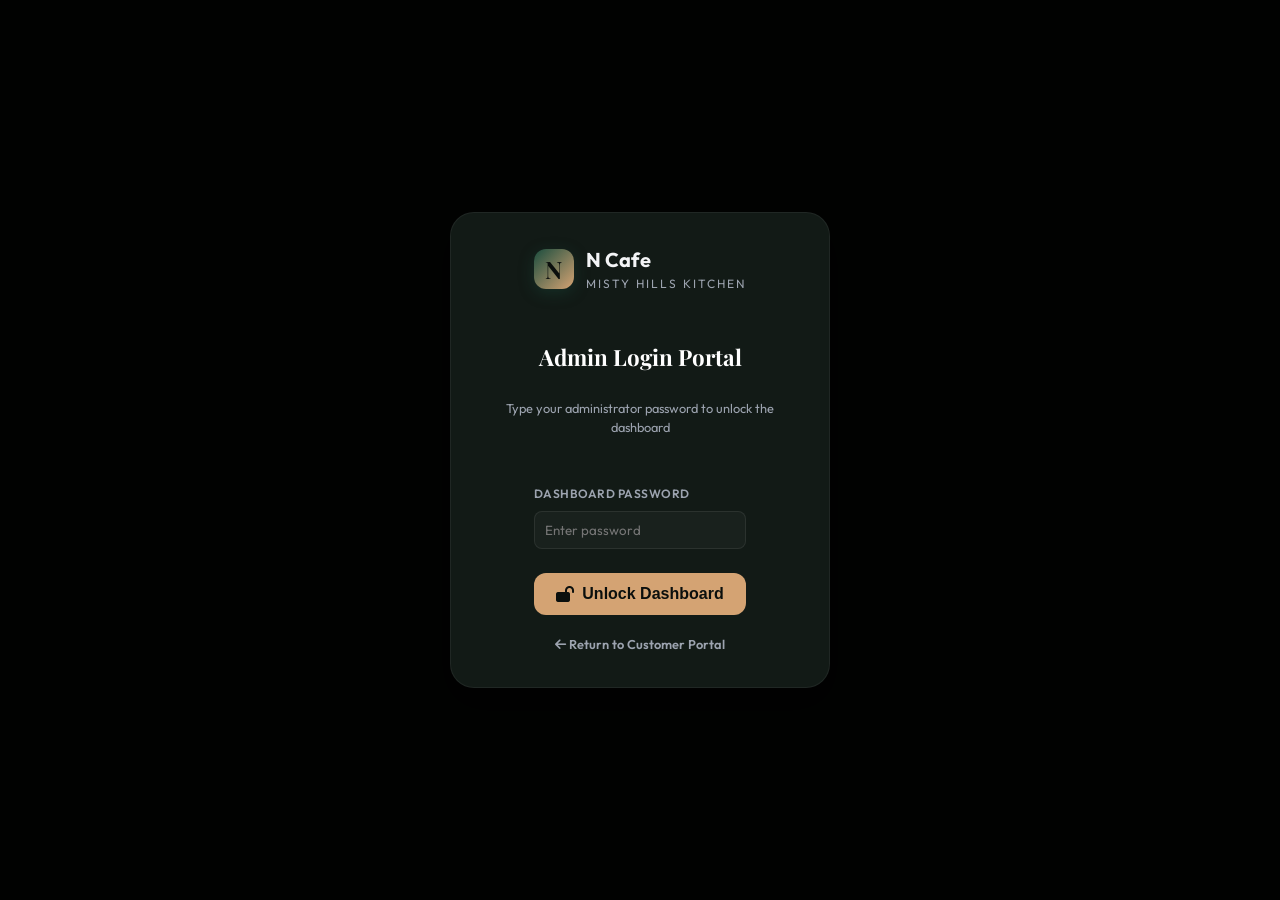
<file: admin.html>
<!DOCTYPE html>
<html lang="en">
<head>
  <meta charset="UTF-8">
  <meta name="viewport" content="width=device-width, initial-scale=1.0">
  <title>N Cafe - Admin Dashboard</title>
  
  <link rel="preconnect" href="https://fonts.googleapis.com">
  <link rel="preconnect" href="https://fonts.gstatic.com" crossorigin>
  <link rel="preconnect" href="https://cdnjs.cloudflare.com" crossorigin>
  <link rel="preload" href="style.css" as="style">
  <link rel="stylesheet" href="style.css">
  <link rel="preload" href="https://cdnjs.cloudflare.com/ajax/libs/font-awesome/6.4.0/css/all.min.css" as="style" onload="this.onload=null;this.rel='stylesheet'">
  <noscript><link rel="stylesheet" href="https://cdnjs.cloudflare.com/ajax/libs/font-awesome/6.4.0/css/all.min.css"></noscript>
  <link rel="preload" href="https://fonts.googleapis.com/css2?family=Outfit:wght@300;400;500;600;700;800&family=Playfair+Display:ital,wght@0,700;1,700&display=optional" as="style" onload="this.onload=null;this.rel='stylesheet'">
  <noscript><link rel="stylesheet" href="https://fonts.googleapis.com/css2?family=Outfit:wght@300;400;500;600;700;800&family=Playfair+Display:ital,wght@0,700;1,700&display=optional"></noscript>
  <script>
    try {
      document.documentElement.dataset.theme = localStorage.getItem('ncafe-theme') === 'light' ? 'light' : 'dark';
    } catch {
      document.documentElement.dataset.theme = 'dark';
    }
  </script>
  <script src="theme.js" defer></script>
  <script src="resource-loader.js" defer></script>
</head>
<body style="background: var(--bg-dark); color: var(--text-main);">

  <!-- ==================== ADMIN LOGIN GATE ==================== -->
  <div class="passcode-backdrop active" id="admin-login-gate">
    <div class="passcode-card" id="login-modal-card" style="width: 380px;">
      <div class="logo-container" style="justify-content: center; margin-bottom: 1.5rem;">
        <div class="logo-icon"><span id="admin-login-logo-fallback">N</span><img id="admin-login-logo-image" alt="N Cafe logo"></div>
        <div class="logo-text" style="text-align: left;">
          <h2 style="font-size: 1.25rem; font-weight: 700; color: var(--text-main); margin: 0;">N <span>Cafe</span></h2>
          <p style="font-size: 0.75rem; color: var(--text-muted); margin: 0;">Misty Hills Kitchen</p>
        </div>
      </div>
      <h3>Admin Login Portal</h3>
      <p style="margin-bottom: 1.5rem; font-size: 0.8rem; color: var(--text-muted);">Type your administrator password to unlock the dashboard</p>
      
      <form id="admin-login-form">
        <div class="form-group" style="text-align: left; margin-bottom: 1.5rem;">
          <label for="admin-login-password" style="font-size: 0.75rem; color: var(--text-muted);">Dashboard Password</label>
          <input type="password" id="admin-login-password" placeholder="Enter password" required style="padding: 0.6rem; border-radius: 8px;">
        </div>
        <button type="submit" class="checkout-btn w-full" style="padding: 0.75rem; background: var(--accent); color: var(--bg-dark); font-weight: 700;">
          <i class="fas fa-lock-open"></i> Unlock Dashboard
        </button>
        <p id="admin-login-error" role="alert" style="display:none; margin: 0.75rem 0 0; color: #ea4335; font-size: 0.8rem; text-align: center;"></p>
        <div style="text-align: center; margin-top: 1rem;">
          <a href="/" style="color: var(--text-muted); font-size: 0.8rem; text-decoration: none; font-weight: 600; transition: var(--transition);" onmouseover="this.style.color='var(--accent)'" onmouseout="this.style.color='var(--text-muted)'">
            <i class="fas fa-arrow-left"></i> Return to Customer Portal
          </a>
        </div>
      </form>
    </div>
  </div>

  <!-- ==================== MAIN DASHBOARD CONTAINER ==================== -->
  <main class="app-body" id="admin-dashboard-container" style="display: none; padding: 1.5rem; max-width: 1200px; margin: 0 auto;">
    
    <!-- Top Header Navigation -->
    <header style="display: flex; justify-content: space-between; align-items: center; border-bottom: 1px solid var(--border-dark); padding-bottom: 1rem; margin-bottom: 1.5rem; background: transparent; box-shadow: none;">
      <div class="logo-container">
        <div class="logo-icon"><span id="admin-logo-fallback">N</span><img id="admin-logo-image" alt="N Cafe logo"></div>
        <div class="logo-text">
          <h1>N <span>Cafe</span></h1>
          <p>Admin Control Dashboard</p>
        </div>
      </div>
      <button class="nav-btn logout-btn" id="btn-admin-logout" style="background: rgba(234, 67, 53, 0.1); color: #ea4335; border: 1px solid rgba(234, 67, 53, 0.2); padding: 0.5rem 1rem; border-radius: 8px; cursor: pointer; font-weight: 600;">
        <i class="fas fa-sign-out-alt"></i> Exit Dashboard
      </button>
      <button class="theme-toggle" type="button" data-theme-toggle></button>
    </header>

    <!-- Admin 5 Parts Navigation Tabs -->
    <div class="admin-sections-nav" style="margin-bottom: 1.5rem;">
      <button class="admin-tab-btn active" data-tab="1" id="btn-admin-tab-1">
        <i class="fas fa-tachometer-alt"></i> Part 1: Dashboard Analytics
      </button>
      <button class="admin-tab-btn" data-tab="5" id="btn-admin-tab-5">
        <i class="fas fa-cash-register"></i> Part 5: Walk-In POS Counter
      </button>
      <button class="admin-tab-btn" data-tab="2" id="btn-admin-tab-2">
        <i class="fas fa-hamburger"></i> Part 2: Food Menu & Sales Report
      </button>
      <button class="admin-tab-btn" data-tab="3" id="btn-admin-tab-3">
        <i class="fas fa-boxes"></i> Part 3: Raw Materials & Inventory
      </button>
      <button class="admin-tab-btn" data-tab="4" id="btn-admin-tab-4">
        <i class="fas fa-coins"></i> Part 4: Cash Ledger & Bank Settings
      </button>
      <button class="admin-tab-btn" data-tab="6" id="btn-admin-tab-6">
        <i class="fas fa-history"></i> Part 6: Unified Canteen History
      </button>
      <button class="admin-tab-btn" data-tab="7" id="btn-admin-tab-7">
        <i class="fas fa-file-invoice"></i> Part 7: Bills
      </button>
    </div>

    <!-- PART 1: Dashboard Analytics -->
    <div class="admin-tab-content active" id="admin-tab-1">
      <!-- Metrics bar -->
      <div class="admin-grid" style="margin-bottom: 1.5rem;">
        <div class="admin-card" style="padding: 1rem 1.25rem;">
          <div class="admin-card-header" style="font-size: 0.75rem;">
            <span>Total Sales Revenue</span>
            <i class="fas fa-wallet text-green"></i>
          </div>
          <div class="admin-card-val income" id="tab1-sales-val" style="font-size: 1.6rem;">₹0</div>
        </div>
        <div class="admin-card" style="padding: 1rem 1.25rem;">
          <div class="admin-card-header" style="font-size: 0.75rem;">
            <span>Total Raw Purchases</span>
            <i class="fas fa-shopping-basket text-danger"></i>
          </div>
          <div class="admin-card-val expense" id="tab1-expenses-val" style="font-size: 1.6rem;">₹0</div>
        </div>
        <div class="admin-card" style="padding: 1rem 1.25rem;">
          <div class="admin-card-header" style="font-size: 0.75rem;">
            <span>Net Profit Margin</span>
            <i class="fas fa-chart-line"></i>
          </div>
          <div class="admin-card-val" id="tab1-profit-val" style="font-size: 1.6rem;">₹0</div>
        </div>
      </div>

      <!-- Order count metrics bar -->
      <div class="admin-grid" style="margin-bottom: 1.5rem;">
        <div class="admin-card" style="padding: 1rem 1.25rem; background: rgba(37, 99, 235, 0.04); border: 1px solid rgba(37, 99, 235, 0.12);">
          <div class="admin-card-header" style="font-size: 0.75rem;">
            <span>Total Persons Billed</span>
            <i class="fas fa-users" style="color: #2563eb;"></i>
          </div>
          <div class="admin-card-val" id="tab1-total-billed-count" style="font-size: 1.6rem; color: #fff;">0</div>
        </div>
        <div class="admin-card" style="padding: 1rem 1.25rem; background: rgba(5, 150, 105, 0.04); border: 1px solid rgba(5, 150, 105, 0.12);">
          <div class="admin-card-header" style="font-size: 0.75rem;">
            <span>Total Scanned Barcodes (Issued)</span>
            <i class="fas fa-qrcode" style="color: #059669;"></i>
          </div>
          <div class="admin-card-val" id="tab1-scanned-count" style="font-size: 1.6rem; color: #fff;">0</div>
        </div>
        <div class="admin-card" style="padding: 1rem 1.25rem; background: rgba(217, 119, 6, 0.04); border: 1px solid rgba(217, 119, 6, 0.12);">
          <div class="admin-card-header" style="font-size: 0.75rem;">
            <span>Pending Balance Orders</span>
            <i class="fas fa-clock" style="color: #d97706;"></i>
          </div>
          <div class="admin-card-val" id="tab1-pending-count" style="font-size: 1.6rem; color: #ffb703;">0</div>
        </div>
      </div>

      <div class="admin-flex-layout">
        <!-- Left Panel: Analytics Status Overview -->
        <div class="admin-panel" style="flex: 1.2; display: flex; flex-direction: column; gap: 1rem;">
          <h4 style="color: var(--text-green);">
            <i class="fas fa-store"></i> Nilgiri Hills Kitchen Status
          </h4>
          <p style="font-size: 0.9rem; line-height: 1.6; color: var(--text-main);">
            Welcome back to the N Cafe owner console. This dashboard tracks real-time sales transactions, raw materials cost invoice logs, and profit margins.
          </p>
          <div style="background: rgba(255,255,255,0.02); border: 1px solid var(--border-dark); border-radius: 12px; padding: 1.25rem; margin-top: 0.5rem; border: 1px solid var(--border-dark);">
            <h5 style="margin-bottom: 0.5rem; color: var(--accent);"><i class="fas fa-info-circle"></i> POS Counter Operations</h5>
            <p style="font-size: 0.8rem; color: var(--text-muted); line-height: 1.5; margin: 0;">
              To run walk-in order entries and process payments, open the dedicated **Part 5: Walk-In POS Counter** tab. It features a streamlined interface with cash drawers, live stock integration, and instant UPI QR payments on-screen.
            </p>
          </div>
        </div>

        <!-- Right Panel: Alerts -->
        <div class="admin-panel" style="flex: 1; display: flex; flex-direction: column; gap: 1rem;">
          <h4><i class="fas fa-bell" style="color: var(--accent);"></i> Daily Inventory Stock Alerts</h4>
          <div id="dashboard-stock-alerts-new">
            <!-- Injected by JS -->
          </div>
        </div>
      </div>
    </div>

    <!-- PART 5: Walk-In POS Counter -->
    <div class="admin-tab-content" id="admin-tab-5" style="display: none;">
      <div class="pos-layout">
        <!-- Left Panel: POS Counter Billing -->
        <div class="admin-panel" style="display: flex; flex-direction: column; gap: 1rem; flex: 1.5;">
          <h4 style="color: var(--text-green);">
            <i class="fas fa-cash-register"></i> Walk-In Billing Counter
          </h4>
          
          <div class="flex gap-1 mb-3">
            <div style="flex: 1.2;">
              <label style="font-size: 0.75rem; color: var(--text-muted); font-weight: bold; text-transform: uppercase;">Available POS Menu</label>
              <div class="pos-catalog" id="pos-food-catalog" style="margin-top: 0.25rem;">
                <!-- Injected by JS -->
              </div>
            </div>

            <div style="flex: 1; border-left: 1px solid var(--border-dark); padding-left: 1rem; display: flex; flex-direction: column;">
              <label style="font-size: 0.75rem; color: var(--text-muted); font-weight: bold; text-transform: uppercase; margin-bottom: 0.25rem;">Draft Bill Cart</label>
              <div class="pos-cart-list" id="pos-cart-list">
                <!-- Injected by JS -->
              </div>

              <div style="border-top: 1px dashed var(--border-dark); padding-top: 0.5rem; margin-top: auto; font-size: 0.8rem;">
                <div class="flex justify-between">
                  <span>Subtotal:</span>
                  <span id="pos-subtotal">₹0</span>
                </div>
                <div class="flex justify-between" style="margin-top: 0.2rem; display: none !important;">
                  <span>GST (5%):</span>
                  <span id="pos-tax">₹0</span>
                </div>
                <div class="flex justify-between" style="font-size: 1rem; font-weight: 700; color: var(--accent); margin-top: 0.4rem; padding-top: 0.4rem; border-top: 1px solid rgba(255,255,255,0.05);">
                  <span>Grand Total:</span>
                  <span id="pos-total">₹0</span>
                </div>
              </div>
            </div>
          </div>

          <!-- Customer particulars -->
          <form id="pos-billing-form">
            <div class="settings-group">
              <div class="form-group" style="margin-bottom: 0;">
                <label for="pos-cust-name" style="font-size: 0.75rem;">Guest Name (Optional)</label>
                <input type="text" id="pos-cust-name" placeholder="Walk-in Customer" style="padding: 0.5rem; font-size: 0.8rem;">
              </div>
              <div class="form-group" style="margin-bottom: 0;">
                <label for="pos-cust-phone" style="font-size: 0.75rem;">Phone Number (Optional)</label>
                <input type="tel" id="pos-cust-phone" placeholder="Phone" style="padding: 0.5rem; font-size: 0.8rem;">
              </div>
            </div>
            <div class="flex gap-1" style="margin-top: 1rem;">
              <button type="button" class="btn-popup btn-popup-secondary" id="btn-pos-clear-cart" style="padding: 0.75rem; border-radius: 12px; font-weight: bold; font-size: 1rem; border: none; cursor: pointer; flex: 1;">
                <i class="fas fa-trash-alt"></i> Clear Cart
              </button>
              <button type="submit" class="checkout-btn" id="btn-pos-submit" style="background: linear-gradient(135deg, var(--accent), var(--accent-hover)); color: var(--bg-dark); padding: 0.75rem; border-radius: 12px; font-weight: bold; font-size: 1rem; border: none; cursor: pointer; flex: 1.5; margin-top: 0;" disabled>
                <i class="fas fa-arrow-right"></i> Proceed to Payment Options
              </button>
            </div>
          </form>
        </div>
      </div>
    </div>

    <!-- PART 2: Food Menu & Sales Report -->
    <div class="admin-tab-content" id="admin-tab-2" style="display: none;">
      
      <!-- Top Section: Daily Food Quantities (Full Screen Width) -->
      <div class="admin-panel" style="margin-bottom: 1.5rem;">
        <h4><i class="fas fa-edit" style="color: var(--accent);"></i> Daily Food Quantities</h4>
        <div class="admin-table-wrapper" style="max-height: 400px;">
          <table class="admin-table">
            <thead>
              <tr>
                <th>Img</th>
                <th>Name</th>
                <th>Price</th>
                <th>Stock</th>
                <th>Menu Status</th>
                <th>Menu Action</th>
                <th>Delete</th>
              </tr>
            </thead>
            <tbody id="tab2-menu-tbody">
              <!-- JS inserts menu list -->
            </tbody>
          </table>
        </div>
      </div>

      <!-- Bottom Section: Side-by-side forms -->
      <div class="admin-flex-layout">
        <!-- Left Panel: Register Food -->
        <div class="admin-panel">
          <h4><i class="fas fa-plus-circle" style="color: var(--accent);"></i> Register New Canteen Food</h4>
          <form id="tab2-add-food-form">
            <div class="settings-group">
              <div class="form-group" style="margin-bottom: 0.5rem;">
                <label for="tab2-add-name">Food Name</label>
                <input type="text" id="tab2-add-name" placeholder="e.g. Onion Uttapam" required style="padding: 0.5rem;">
              </div>
              <div class="form-group" style="margin-bottom: 0.5rem;">
                <label for="tab2-add-category">Category</label>
                <select id="tab2-add-category" required style="padding: 0.5rem;">
                  <option value="Breakfast">Breakfast</option>
                  <option value="Lunch">Lunch</option>
                  <option value="Dinner">Dinner</option>
                  <option value="Snacks">Snacks & Combos</option>
                  <option value="Beverages">Beverages</option>
                </select>
              </div>
            </div>
            <div class="settings-group">
              <div class="form-group" style="margin-bottom: 0.5rem;">
                <label for="tab2-add-price">Original Price (₹)</label>
                <input type="number" id="tab2-add-price" placeholder="Price" min="0" required style="padding: 0.5rem;">
              </div>
              <div class="form-group" style="margin-bottom: 0.5rem;">
                <label for="tab2-add-offer-price">Offer Price (₹, Optional)</label>
                <input type="number" id="tab2-add-offer-price" placeholder="Offer Price (leave empty if none)" min="0" style="padding: 0.5rem;">
              </div>
            </div>
            <div class="settings-group">
              <div class="form-group" style="margin-bottom: 0.5rem;">
                <label for="tab2-add-stock">Initial Stock Today</label>
                <input type="number" id="tab2-add-stock" placeholder="Initial stock" min="0" required style="padding: 0.5rem;">
              </div>
              <div class="form-group" style="margin-bottom: 0.5rem;">
                <label for="tab2-add-isveg">Dietary Type</label>
                <select id="tab2-add-isveg" required style="padding: 0.5rem;">
                  <option value="Veg">Veg</option>
                  <option value="Non-Veg">Non-Veg</option>
                </select>
              </div>
            </div>
            <div class="settings-group">
              <div class="form-group" style="margin-bottom: 0.5rem; flex-grow: 1;">
                <label for="tab2-add-image">Thumbnail Image</label>
                <div style="display: flex; gap: 0.5rem; align-items: center;">
                  <select id="tab2-add-image" required style="padding: 0.5rem; flex-grow: 1;">
                    <option value="assets/masala_dosa.png">Dosa Thumbnail</option>
                    <option value="assets/filter_coffee.png">Coffee Thumbnail</option>
                    <option value="assets/vada_combo.png">Tea & Vada Thumbnail</option>
                    <option value="assets/idli_sambar.png">Idli Sambar Thumbnail</option>
                    <option value="assets/south_indian_meals.png">Meals (Lunch) Thumbnail</option>
                    <option value="assets/rava_dosa.png">Rava Dosa (Dinner) Thumbnail</option>
                  </select>
                  <label class="btn-sm" style="padding: 0.5rem; border: 1px solid var(--border-dark); background: transparent; color: var(--text-main); text-align: center; cursor: pointer; display: flex; align-items: center; justify-content: center; gap: 0.4rem; font-size: 0.8rem; height: 38px; border-radius: 6px; white-space: nowrap; margin-bottom: 0;">
                    <i class="fas fa-upload"></i> Upload
                    <input type="file" id="btn-upload-food-image" accept="image/*" style="display: none;">
                  </label>
                </div>
                <small style="display: block; margin-top: 0.4rem; color: var(--text-muted); font-size: 0.72rem;">
                  Recommended image size: <strong>1200 × 800 px</strong> (3:2 landscape), maximum 5 MB. Images are cropped to fit the menu card.
                </small>
              </div>
            </div>
            <div class="form-group" style="margin-bottom: 0.75rem;">
              <label for="tab2-add-desc">Menu Description</label>
              <input type="text" id="tab2-add-desc" placeholder="Brief details" required style="padding: 0.5rem;">
            </div>
            <label style="display:flex; align-items:center; gap:0.5rem; margin-bottom:0.75rem; color:var(--text-main);">
              <input type="checkbox" id="tab2-add-listed" checked style="width:16px; height:16px; accent-color:var(--accent);">
              Show this item in the customer menu now
            </label>
            <button type="submit" class="btn-sm btn-sm-accent w-full" style="padding: 0.6rem;">
              Add Food to Menu
            </button>
          </form>
        </div>

        <!-- Right Panel: Special Offer Banner -->
        <div class="admin-panel">
          <div style="display: flex; justify-content: space-between; align-items: center; cursor: pointer;" id="btn-toggle-special-offer">
            <h4 style="border: none; padding: 0; margin: 0; font-size: 0.95rem; font-weight: 600; text-transform: none; letter-spacing: 0;"><i class="fas fa-gift" style="color: var(--accent); margin-right: 0.4rem;"></i> Special Offer Banner</h4>
            <i class="fas fa-chevron-down" id="special-offer-chevron" style="color: var(--text-muted); font-size: 0.85rem; transition: var(--transition);"></i>
          </div>
          
          <form id="tab2-special-offer-form" style="display: none; margin-top: 1.25rem;">
            <div class="form-group" style="margin-bottom: 0.75rem;">
              <label for="so-active" style="display: flex; align-items: center; gap: 0.5rem; cursor: pointer; color: var(--text-main);">
                <input type="checkbox" id="so-active" style="width: 16px; height: 16px; accent-color: var(--accent); margin: 0;"> Active (Show on Customer Page)
              </label>
            </div>
            <div class="form-group" style="margin-bottom: 0.75rem;">
              <label for="so-title">Offer Title</label>
              <input type="text" id="so-title" placeholder="e.g. Special Hills Combo" required style="padding: 0.5rem; font-size: 0.85rem;">
            </div>
            <div class="form-group" style="margin-bottom: 0.75rem;">
              <label for="so-desc">Offer Description</label>
              <textarea id="so-desc" placeholder="e.g. Masala Dosa + Misty Hills Filter Coffee combo at a special discount!" required style="padding: 0.5rem; font-size: 0.85rem; width: 100%; height: 60px; background: rgba(255,255,255,0.03); border: 1px solid var(--border-dark); color: #fff; border-radius: 8px; font-family: var(--font-body); resize: none;"></textarea>
            </div>
            <div class="form-group" style="margin-bottom: 0.75rem;">
              <label for="so-price">Combo Price (₹)</label>
              <input type="number" id="so-price" placeholder="e.g. 90" min="0" required style="padding: 0.5rem; font-size: 0.85rem;">
            </div>
            <div class="form-group" style="margin-bottom: 1.25rem;">
              <label for="so-image-select">Offer Image</label>
              <div style="display: flex; gap: 0.5rem; align-items: center;">
                <select id="so-image-select" required style="padding: 0.5rem; font-size: 0.85rem; flex-grow: 1; background: var(--bg-dark); border: 1px solid var(--border-dark); color: #fff; border-radius: 8px; height: 38px;">
                  <option value="assets/south_indian_meals.png">Meals (Lunch) Thumbnail</option>
                  <option value="assets/masala_dosa.png">Dosa Thumbnail</option>
                  <option value="assets/filter_coffee.png">Coffee Thumbnail</option>
                  <option value="assets/idli_sambar.png">Idli Sambar Thumbnail</option>
                  <option value="assets/vada_combo.png">Tea & Vada Thumbnail</option>
                  <option value="assets/rava_dosa.png">Rava Dosa (Dinner) Thumbnail</option>
                </select>
                <label class="btn-sm" style="padding: 0.5rem; border: 1px solid var(--border-dark); background: transparent; color: var(--text-main); text-align: center; cursor: pointer; display: flex; align-items: center; justify-content: center; gap: 0.4rem; font-size: 0.8rem; height: 38px; border-radius: 6px; white-space: nowrap; margin-bottom: 0;">
                  <i class="fas fa-upload"></i> Upload
                  <input type="file" id="btn-upload-so-image" accept="image/*" style="display: none;">
                </label>
              </div>
              <small style="display: block; margin-top: 0.4rem; color: var(--text-muted); font-size: 0.72rem;">
                Recommended image size: <strong>1200 × 800 px</strong> (3:2 landscape), maximum 5 MB. Images are cropped to fit the offer banner.
              </small>
            </div>
            <div style="display: flex; gap: 0.5rem; margin-top: 0.5rem;">
              <button type="submit" class="btn-sm btn-sm-accent" style="flex: 1.5; padding: 0.6rem; margin: 0;">
                Save Special Offer
              </button>
              <button type="button" class="btn-sm" id="btn-stop-special-offer" style="flex: 1; padding: 0.6rem; background: rgba(234,67,53,0.1); color: #ea4335; border: 1px solid rgba(234,67,53,0.2); margin: 0; font-weight: 600;">
                Stop Offer
              </button>
            </div>
          </form>
        </div>
      </div>

      </div>
    </div>

    <!-- PART 3: Raw Materials & Inventory -->
    <div class="admin-tab-content" id="admin-tab-3" style="display: none;">
      <div class="admin-flex-layout">
        <!-- Left Column: Forms to Restock & Usage -->
        <div class="admin-panel" style="display: flex; flex-direction: column; gap: 1.5rem;">
          <div>
            <h4 style="border-bottom: 1px solid var(--border-dark); padding-bottom: 0.5rem; margin-bottom: 1rem;">
              <i class="fas fa-shopping-basket" style="color: var(--success); margin-right: 0.5rem;"></i> Log Material Purchase (Expense)
            </h4>
            <form id="tab1-purchase-form">
              <div class="form-group">
                <label for="tab1-pur-ing-id">Select Ingredient</label>
                <select id="tab1-pur-ing-id" required>
                  <!-- Populated by JS -->
                </select>
              </div>
              <div class="flex gap-1">
                <div class="form-group" style="flex: 1;">
                  <label for="tab1-pur-qty">Quantity Restocked</label>
                  <input type="number" step="0.1" id="tab1-pur-qty" placeholder="Amount" min="0.1" required>
                </div>
                <div class="form-group" style="flex: 1;">
                  <label for="tab1-pur-cost">Total Cash Cost (₹)</label>
                  <input type="number" id="tab1-pur-cost" placeholder="Cost in ₹" min="1" required>
                </div>
              </div>
              <button type="submit" class="btn-sm btn-sm-primary w-full" style="padding: 0.6rem;">
                Register Purchase Invoice
              </button>
            </form>
          </div>

          <div>
            <h4 style="border-bottom: 1px solid var(--border-dark); padding-bottom: 0.5rem; margin-bottom: 1rem;">
              <i class="fas fa-utensils" style="color: var(--danger); margin-right: 0.5rem;"></i> Log Kitchen Ingredient Usage
            </h4>
            <form id="tab1-usage-form">
              <div id="usage-products-container" style="display: flex; flex-direction: column; gap: 0.75rem; margin-bottom: 1rem;">
                <!-- Dynamically populated rows will be inserted here by JS -->
              </div>
              <button type="button" class="btn-sm" id="btn-usage-add-row" style="background: rgba(255,255,255,0.05); border: 1px solid var(--border-dark); color: var(--text-main); margin-bottom: 1rem; width: 100%; display: flex; align-items: center; justify-content: center; gap: 0.5rem; padding: 0.5rem; border-radius: 8px; cursor: pointer;">
                <i class="fas fa-plus"></i> Add More Product
              </button>
              <button type="submit" class="btn-sm btn-sm-accent w-full" style="padding: 0.6rem; background: var(--accent); color: var(--bg-dark);">
                Log Kitchen Usage & Print Slip
              </button>
            </form>
          </div>

          <div style="border-top: 1px dashed var(--border-dark); margin-top: 1.5rem; padding-top: 1.5rem;">
            <h4 style="border-bottom: 1px solid var(--border-dark); padding-bottom: 0.5rem; margin-bottom: 1rem;">
              <i class="fas fa-plus-circle" style="color: var(--text-green); margin-right: 0.5rem;"></i> Register New Raw Material
            </h4>
            <form id="tab1-add-ing-form">
              <div class="form-group">
                <label for="tab1-add-ing-name">Material Name</label>
                <input type="text" id="tab1-add-ing-name" placeholder="e.g. Milk, Butter, Ghee" required style="padding: 0.5rem;">
              </div>
              <div class="flex gap-1">
                <div class="form-group" style="flex: 1;">
                  <label for="tab1-add-ing-unit">Unit</label>
                  <select id="tab1-add-ing-unit" required style="padding: 0.5rem; width: 100%;">
                    <option value="kg">kg</option>
                    <option value="Litre">Litre</option>
                    <option value="pcs">pcs</option>
                    <option value="g">g</option>
                  </select>
                </div>
                <div class="form-group" style="flex: 1;">
                  <label for="tab1-add-ing-stock">Initial Stock</label>
                  <input type="number" step="0.1" id="tab1-add-ing-stock" placeholder="0.0" min="0" value="0" required style="padding: 0.5rem; width: 100%;">
                </div>
              </div>
              <button type="submit" class="btn-sm btn-sm-primary w-full" style="padding: 0.6rem;">
                Register Raw Material
              </button>
            </form>
          </div>
        </div>

        <!-- Right Column: Complete Inventory List -->
        <div class="admin-panel">
          <div style="display: flex; justify-content: space-between; align-items: center; border-bottom: 1px solid var(--border-dark); padding-bottom: 0.5rem; margin-bottom: 1.25rem;">
            <h4 style="border: none; padding: 0; margin: 0;"><i class="fas fa-warehouse" style="color: var(--accent);"></i> Raw Material Stock Inventory</h4>
            <button type="button" class="btn-export-csv" id="btn-export-inventory">
              <i class="fas fa-file-csv"></i> Download Inventory CSV
            </button>
          </div>

          <div class="admin-table-wrapper" style="max-height: 500px;">
            <table class="admin-table">
              <thead>
                <tr>
                  <th>Material Name</th>
                  <th>Stock Level</th>
                  <th>Last Purchased</th>
                  <th>Status</th>
                </tr>
              </thead>
              <tbody id="tab3-ingredients-tbody">
                <!-- JS builds ingredient list -->
              </tbody>
            </table>
          </div>
        </div>
      </div>
    </div>

    <!-- PART 4: Cash Ledger & Bank Settings -->
    <div class="admin-tab-content" id="admin-tab-4" style="display: none;">
      <div class="admin-flex-layout">
        <!-- Left Column: Settings and Sync -->
        <div style="display: flex; flex-direction: column; gap: 1.5rem;">
          
          <!-- Bank Account Configurations -->
          <div class="admin-panel">
            <h4><i class="fas fa-university" style="color: var(--accent);"></i> N Cafe Account Settings</h4>
            <form id="tab3-account-form">
              <div class="settings-group">
                <div class="form-group" style="margin-bottom: 0.5rem;">
                  <label for="acc-name-input">Merchant / Account Name</label>
                  <input type="text" id="acc-name-input" placeholder="e.g. N Cafe Services" required style="padding: 0.5rem;">
                </div>
                <div class="form-group" style="margin-bottom: 0.5rem;">
                  <label for="acc-upi-input">Merchant UPI ID</label>
                  <input type="text" id="acc-upi-input" placeholder="e.g. ncafe@okaxis" required style="padding: 0.5rem;">
                </div>
              </div>
              <div class="form-group" style="margin-bottom: 0.5rem;">
                <label for="acc-bank-input">Bank Name</label>
                <input type="text" id="acc-bank-input" placeholder="Bank Name" required style="padding: 0.5rem;">
              </div>
              <div class="settings-group">
                <div class="form-group" style="margin-bottom: 0.5rem;">
                  <label for="acc-no-input">Account Number</label>
                  <input type="text" id="acc-no-input" placeholder="A/C Number" required style="padding: 0.5rem;">
                </div>
                <div class="form-group" style="margin-bottom: 0.5rem;">
                  <label for="acc-ifsc-input">Bank IFSC Code</label>
                  <input type="text" id="acc-ifsc-input" placeholder="IFSC" required style="padding: 0.5rem;">
                </div>
              </div>
              <div class="form-group" style="margin-bottom: 0.75rem;">
                <label for="acc-expiry-input">Ticket Validity Duration (Hours)</label>
                <input type="number" id="acc-expiry-input" placeholder="e.g. 5" min="1" max="168" required style="padding: 0.5rem;">
              </div>
              <button type="submit" class="btn-sm btn-sm-accent w-full" style="padding: 0.6rem; margin-top: 0.5rem;">
                Save Account Settings
              </button>
            </form>
          </div>

          <!-- Separate Branding Controls -->
          <div class="admin-panel">
            <h4><i class="fas fa-palette" style="color: var(--accent);"></i> Branding Images</h4>
            <p style="font-size: 0.8rem; color: var(--text-muted); margin-bottom: 1rem;">
              Manage the customer logo and banner independently. Uploading either image does not change the other.
            </p>
            <div class="settings-group">
              <div class="form-group" style="margin-bottom: 0.5rem;">
                <label for="branding-logo-input">Logo Image</label>
                <input type="text" id="branding-logo-input" placeholder="Upload a logo image" readonly style="padding: 0.5rem;">
                <label class="btn-sm" style="display: inline-flex; margin-top: 0.4rem; padding: 0.45rem 0.7rem; cursor: pointer;">
                  <i class="fas fa-upload"></i> Upload Logo
                  <input type="file" id="branding-logo-upload" accept="image/*" hidden>
                </label>
                <small style="display:block; color:var(--text-muted); margin-top:0.25rem;">Recommended: 512 x 512 px, max 5 MB.</small>
                <img id="branding-logo-preview" alt="Logo preview" style="display:none; width:72px; height:72px; object-fit:contain; border-radius:12px; margin-top:0.6rem; background:var(--surface-subtle);">
                <label for="branding-logo-background-color" style="display:block; margin-top:0.75rem;">Logo Background Color</label>
                <input type="color" id="branding-logo-background-color" value="#1b4d3e" style="width: 100%; height: 42px; padding: 0.2rem; cursor: pointer;">
                <small style="display:block; color:var(--text-muted); margin-top:0.25rem;">Choose the color behind the logo on the customer header.</small>
              </div>
              <div class="form-group" style="margin-bottom: 0.5rem;">
                <label for="branding-banner-input">Customer Banner Image</label>
                <input type="text" id="branding-banner-input" placeholder="Upload a banner image" readonly style="padding: 0.5rem;">
                <label class="btn-sm" style="display: inline-flex; margin-top: 0.4rem; padding: 0.45rem 0.7rem; cursor: pointer;">
                  <i class="fas fa-upload"></i> Upload Banner
                  <input type="file" id="branding-banner-upload" accept="image/*" hidden>
                </label>
                <small style="display:block; color:var(--text-muted); margin-top:0.25rem;">Recommended: 1600 x 600 px, max 5 MB.</small>
                <div id="branding-banner-preview" style="display:none; height:100px; margin-top:0.6rem; border-radius:10px; background-size:cover; background-position:center;"></div>
              </div>
            </div>
            <button type="button" id="btn-save-branding-settings" class="btn-sm btn-sm-accent w-full" style="padding: 0.6rem; margin-top: 0.5rem;">
              Save Branding Settings
            </button>
          </div>

          <!-- Google Drive Sync Panel -->
          <div class="admin-panel">
            <h4><i class="fab fa-google-drive" style="color: #34A853;"></i> Google Drive Sync</h4>
            <p style="font-size: 0.8rem; color: var(--text-muted); margin-bottom: 1rem;">
              Use Google Drive as your central database. Sync state across devices or back up your data.
            </p>

            <div class="form-group" style="margin-bottom: 0.75rem;">
              <label for="gdrive-client-id">Google OAuth Client ID</label>
              <input type="text" id="gdrive-client-id" placeholder="Paste Client ID from Google Cloud Console" style="padding: 0.5rem; font-size: 0.8rem;">
            </div>

            <div style="display: flex; flex-direction: column; gap: 0.5rem; margin-bottom: 1rem;">
              <div style="display: flex; justify-content: space-between; align-items: center;">
                <span style="font-size: 0.8rem; color: var(--text-main);">Status:</span>
                <span id="gdrive-sync-status" style="font-size: 0.8rem; font-weight: bold; color: var(--text-muted);">Disconnected</span>
              </div>
              <label style="display: flex; align-items: center; gap: 0.5rem; font-size: 0.8rem; cursor: pointer; color: var(--text-main);">
                <input type="checkbox" id="gdrive-auto-sync" style="width: 16px; height: 16px; accent-color: var(--accent);"> Auto-Sync changes in background
              </label>
            </div>

            <div class="flex gap-1" style="margin-bottom: 1.25rem;">
              <button type="button" id="btn-gdrive-connect" class="btn-sm" style="flex: 1; padding: 0.5rem; background: #4285F4; color: #fff; border: none; font-size: 0.8rem;">
                <i class="fab fa-google"></i> Connect Drive
              </button>
              <button type="button" id="btn-gdrive-sync" class="btn-sm btn-sm-accent" style="flex: 1; padding: 0.5rem; font-size: 0.8rem;" disabled>
                <i class="fas fa-sync-alt"></i> Sync Now
              </button>
            </div>

            <!-- Manual Backup Section -->
            <div style="border-top: 1px dashed var(--border-dark); padding-top: 1rem; margin-top: 1rem;">
              <h5 style="font-size: 0.8rem; color: var(--text-main); margin-bottom: 0.5rem; text-transform: uppercase; letter-spacing: 0.5px;">Manual Backup & Restore</h5>
              <p style="font-size: 0.75rem; color: var(--text-muted); margin-bottom: 1rem;">
                Alternatively, export a raw `.json` snapshot of the database manually, or load an existing backup file.
              </p>
              <div class="flex gap-1">
                <button type="button" class="btn-sm" style="flex: 1; padding: 0.5rem; border: 1px solid var(--border-dark); background: transparent; color: var(--text-main); font-size: 0.8rem;" id="btn-backup-db">
                  <i class="fas fa-download"></i> Backup JSON
                </button>
                <label class="btn-sm" style="flex: 1; padding: 0.5rem; border: 1px solid var(--border-dark); background: transparent; color: var(--text-main); text-align: center; cursor: pointer; display: flex; align-items: center; justify-content: center; gap: 0.4rem; font-size: 0.8rem;">
                  <i class="fas fa-upload"></i> Restore JSON
                  <input type="file" id="restore-db-file" accept=".json" style="display: none;">
                </label>
              </div>
            </div>
          </div>

          <!-- Security Credentials Panel -->
          <div class="admin-panel">
            <div style="display: flex; justify-content: space-between; align-items: center; cursor: pointer;" id="btn-toggle-credentials">
              <h4 style="border: none; padding: 0; margin: 0; font-size: 0.95rem; font-weight: 600; text-transform: none; letter-spacing: 0;"><i class="fas fa-key" style="color: var(--accent); margin-right: 0.4rem;"></i> Security Credentials</h4>
              <i class="fas fa-chevron-down" id="credentials-chevron" style="color: var(--text-muted); font-size: 0.85rem; transition: var(--transition);"></i>
            </div>
            
            <form id="tab4-credentials-form" style="display: none; margin-top: 1.25rem;">
              <div class="form-group" style="margin-bottom: 0.75rem;">
                <label for="cred-current-pwd">Current Admin Password (Security Verification)</label>
                <input type="password" id="cred-current-pwd" placeholder="Confirm current password to save changes" required style="padding: 0.5rem; font-size: 0.85rem;">
              </div>
              <div style="border-top: 1px dashed var(--border-dark); margin: 1rem 0; padding-top: 1rem;"></div>
              <div class="form-group" style="margin-bottom: 0.75rem;">
                <label for="cred-admin-pwd">New Admin Dashboard Password</label>
                <input type="password" id="cred-admin-pwd" placeholder="Enter new admin password" required style="padding: 0.5rem; font-size: 0.85rem;">
              </div>
              <div class="form-group" style="margin-bottom: 1.25rem;">
                <label for="cred-scanner-pin">New Operator Scanner PIN (4 Digits)</label>
                <input type="text" id="cred-scanner-pin" placeholder="Enter new 4-digit PIN" pattern="[0-9]{4}" maxlength="4" required style="padding: 0.5rem; font-size: 0.85rem;">
              </div>
              <button type="submit" class="btn-sm btn-sm-accent w-full" style="padding: 0.6rem;">
                Update Security Credentials
              </button>
            </form>
          </div>
          <!-- Razorpay Payment Gateway Credentials Panel -->
          <div class="admin-panel" style="margin-top: 1rem;">
            <div style="display: flex; justify-content: space-between; align-items: center; cursor: pointer;" id="btn-toggle-razorpay">
              <h4 style="border: none; padding: 0; margin: 0; font-size: 0.95rem; font-weight: 600; text-transform: none; letter-spacing: 0;"><i class="fas fa-credit-card" style="color: var(--accent); margin-right: 0.4rem;"></i> Razorpay Payment Gateway</h4>
              <i class="fas fa-chevron-down" id="razorpay-chevron" style="color: var(--text-muted); font-size: 0.85rem; transition: var(--transition);"></i>
            </div>
            
            <form id="tab4-razorpay-form" style="display: none; margin-top: 1.25rem;">
              <div class="form-group" style="margin-bottom: 0.75rem;">
                <label for="rzp-key-id">Razorpay Key ID</label>
                <input type="text" id="rzp-key-id" placeholder="rzp_live_... or rzp_test_..." required style="padding: 0.5rem; font-size: 0.85rem;">
              </div>
              <div class="form-group" style="margin-bottom: 1.25rem;">
                <label for="rzp-key-secret">Razorpay Key Secret</label>
                <input type="password" id="rzp-key-secret" placeholder="Enter Key Secret" required style="padding: 0.5rem; font-size: 0.85rem;">
              </div>
              <button type="submit" class="btn-sm btn-sm-accent w-full" style="padding: 0.6rem;">
                Save Razorpay Credentials
              </button>
            </form>
          </div>


        </div>

        <!-- Right Column: Ledger transactions logs -->
        <div class="admin-panel">
          <div style="display: flex; justify-content: space-between; align-items: center; border-bottom: 1px solid var(--border-dark); padding-bottom: 0.5rem; margin-bottom: 1.25rem;">
            <h4 style="border: none; padding: 0; margin: 0;"><i class="fas fa-file-invoice-dollar" style="color: var(--accent); margin-right: 0.4rem;"></i> Cash Ledger</h4>
            <button type="button" class="btn-export-csv" id="btn-export-ledger">
              <i class="fas fa-file-csv"></i> Export CSV
            </button>
          </div>

          <div class="admin-table-wrapper" style="max-height: 500px;">
            <table class="admin-table">
              <thead>
                <tr>
                  <th style="width: 40px; text-align: center;"><input type="checkbox" id="ledger-select-all"></th>
                  <th>Timestamp</th>
                  <th>Detail Summary</th>
                  <th>Type</th>
                  <th>Value</th>
                  <th style="text-align: center;">Modify</th>
                </tr>
              </thead>
              <tbody id="tab3-transactions-tbody">
                <!-- JS builds transaction ledger rows -->
              </tbody>
            </table>
          </div>
        </div>
      </div>
    </div>

    <!-- PART 6: Unified Canteen History -->
    <div class="admin-tab-content" id="admin-tab-6" style="display: none;">
      <!-- Part 6 Sub-navigation Tabs -->
      <div style="display: flex; gap: 1rem; border-bottom: 1px solid var(--border-dark); padding-bottom: 0.75rem; margin-bottom: 1.5rem;">
        <button class="admin-tab-btn active" id="btn-subtab-history" style="background:transparent; border:none; color:var(--text-main); font-weight:bold; cursor:pointer; font-size:0.95rem; border-bottom:2px solid var(--accent); padding-bottom:0.25rem;">
          <i class="fas fa-history"></i> Unified History Log
        </button>
        <button class="admin-tab-btn" id="btn-subtab-sales" style="background:transparent; border:none; color:var(--text-muted); font-weight:bold; cursor:pointer; font-size:0.95rem; padding-bottom:0.25rem; transition: var(--transition);">
          <i class="fas fa-chart-pie"></i> Total Food Business Sales
        </button>
      </div>

      <!-- VIEW 1: Unified History (Split Layout) -->
      <div id="part6-history-view" class="admin-flex-layout" style="display: flex; gap: 1.5rem;">
        <!-- Left Column: Chronological data table -->
        <div class="admin-panel" style="flex: 1.8; display: flex; flex-direction: column; gap: 1rem;">
          <div style="display: flex; justify-content: space-between; align-items: center; border-bottom: 1px solid var(--border-dark); padding-bottom: 0.5rem; margin-bottom: 0.5rem;">
            <h4 style="border: none; padding: 0; margin: 0;">
              <i class="fas fa-history" style="color: var(--accent);"></i> Unified History Log
            </h4>
            <button type="button" class="btn-export-csv" id="btn-export-history-csv">
              <i class="fas fa-file-csv"></i> Export CSV
            </button>
          </div>

          <!-- Filters Row -->
          <div class="report-filters" style="display: flex; gap: 0.75rem; flex-wrap: wrap; margin-bottom: 0.5rem; background: rgba(255,255,255,0.02); padding: 0.75rem; border-radius: 10px; border: 1px solid var(--border-dark); align-items: center;">
            <div style="flex: 1; min-width: 150px;">
               <label style="font-size: 0.7rem; color: var(--text-muted); display: block; margin-bottom: 0.25rem;">Category</label>
               <select id="history-filter-type" style="width: 100%; padding: 0.4rem; font-size: 0.8rem; background: var(--bg-dark); border: 1px solid var(--border-dark); color: #fff; border-radius: 6px; outline: none; cursor: pointer;">
                 <option value="All">All Events</option>
                 <option value="sales">Sales (Customer/POS Orders)</option>
                 <option value="purchases">Purchases (Restock Expenses)</option>
                 <option value="usages">Kitchen Usages</option>
                 <option value="other">Other Customs</option>
               </select>
            </div>
            <div style="flex: 2; min-width: 200px;">
               <label style="font-size: 0.7rem; color: var(--text-muted); display: block; margin-bottom: 0.25rem;">Search Description / Particulars</label>
               <input type="text" id="history-search-input" placeholder="Search by description, customer name, material name..." style="width: 100%; padding: 0.4rem; font-size: 0.8rem; background: var(--bg-dark); border: 1px solid var(--border-dark); color: #fff; border-radius: 6px; outline: none;">
            </div>
            <div style="flex: 1; min-width: 135px;">
               <label for="history-filter-from" style="font-size: 0.7rem; color: var(--text-muted); display: block; margin-bottom: 0.25rem;">From date</label>
               <input type="date" id="history-filter-from" style="width: 100%; padding: 0.4rem; font-size: 0.8rem; background: var(--bg-dark); border: 1px solid var(--border-dark); color: #fff; border-radius: 6px; outline: none;">
            </div>
            <div style="flex: 1; min-width: 135px;">
               <label for="history-filter-to" style="font-size: 0.7rem; color: var(--text-muted); display: block; margin-bottom: 0.25rem;">To date</label>
               <input type="date" id="history-filter-to" style="width: 100%; padding: 0.4rem; font-size: 0.8rem; background: var(--bg-dark); border: 1px solid var(--border-dark); color: #fff; border-radius: 6px; outline: none;">
            </div>
          </div>

          <div class="admin-table-wrapper" style="max-height: 550px;">
            <table class="admin-table">
              <thead>
                <tr>
                  <th>Timestamp</th>
                  <th>Category</th>
                  <th>Description / Summary</th>
                  <th>Value</th>
                </tr>
              </thead>
              <tbody id="history-tbody">
                <!-- Dynamically loaded rows -->
              </tbody>
            </table>
          </div>
        </div>

        <!-- Right Column: Detail Audit Viewer -->
        <div class="admin-panel" style="flex: 1.2; display: flex; flex-direction: column; gap: 1rem; position: sticky; top: 1.5rem; align-self: flex-start;">
          <h4><i class="fas fa-file-invoice" style="color: var(--accent);"></i> Event Details Audit</h4>
          <div id="history-audit-panel" style="background: rgba(255,255,255,0.01); border: 1px solid var(--border-dark); border-radius: 12px; padding: 1.25rem; font-size: 0.85rem; line-height: 1.5; color: var(--text-main);">
            <div style="text-align: center; color: var(--text-muted); padding: 2rem 0;">
              <i class="fas fa-info-circle" style="font-size: 2rem; margin-bottom: 0.75rem; display: block; color: var(--text-muted);"></i>
              Select any event row on the left to view detailed audit logs, print receipts, view ticket barcodes, or modify logs.
            </div>
          </div>
        </div>
      </div>

      <!-- VIEW 2: Food Business Sales Report (Full Width) -->
      <div id="part6-sales-view" style="display: none;">
        <div class="admin-panel" style="display: flex; flex-direction: column; gap: 1rem; width: 100%;">
          <h4 style="border-bottom: 1px solid var(--border-dark); padding-bottom: 0.5rem; margin-bottom: 0.5rem;">
            <i class="fas fa-chart-pie" style="color: var(--accent);"></i> Total Canteen Food Business Sales
          </h4>
          <p style="font-size: 0.75rem; color: var(--text-muted); margin-bottom: 0.5rem;">Real-time list showing customer orders, items purchased, and details.</p>
          
          <!-- Filters for Food Business Report -->
          <div class="report-filters" style="display: flex; gap: 0.75rem; flex-wrap: wrap; margin-bottom: 0.5rem; background: rgba(255,255,255,0.02); padding: 0.75rem; border-radius: 10px; border: 1px solid var(--border-dark);">
            <div style="flex: 1; min-width: 120px;">
              <label style="font-size: 0.7rem; color: var(--text-muted); display: block; margin-bottom: 0.25rem;">Food Item</label>
              <select id="report-filter-item" style="width: 100%; padding: 0.4rem; font-size: 0.8rem; background: var(--bg-dark); border: 1px solid var(--border-dark); color: #fff; border-radius: 6px; outline: none; cursor: pointer;">
                <option value="All">All Items</option>
              </select>
            </div>
            <div style="flex: 1; min-width: 120px;">
              <label for="report-filter-from" style="font-size: 0.7rem; color: var(--text-muted); display: block; margin-bottom: 0.25rem;">From date</label>
              <input type="date" id="report-filter-from" style="width: 100%; padding: 0.4rem; font-size: 0.8rem; background: var(--bg-dark); border: 1px solid var(--border-dark); color: #fff; border-radius: 6px; outline: none; cursor: pointer;">
            </div>
            <div style="flex: 1; min-width: 120px;">
              <label for="report-filter-to" style="font-size: 0.7rem; color: var(--text-muted); display: block; margin-bottom: 0.25rem;">To date</label>
              <input type="date" id="report-filter-to" style="width: 100%; padding: 0.4rem; font-size: 0.8rem; background: var(--bg-dark); border: 1px solid var(--border-dark); color: #fff; border-radius: 6px; outline: none; cursor: pointer;">
            </div>
            <div style="flex: 1; min-width: 120px;">
              <label style="font-size: 0.7rem; color: var(--text-muted); display: block; margin-bottom: 0.25rem;">Min Amount (₹)</label>
              <input type="number" id="report-filter-amount" placeholder="e.g. 500" style="width: 100%; padding: 0.4rem; font-size: 0.8rem; background: var(--bg-dark); border: 1px solid var(--border-dark); color: #fff; border-radius: 6px; outline: none;">
            </div>
          </div>

          <div class="admin-table-wrapper" style="max-height: 580px;">
            <table class="admin-table">
              <thead>
                <tr>
                  <th>Customer Details</th>
                  <th>Date/Time</th>
                  <th>Items Purchased</th>
                  <th>Amt</th>
                  <th>Status</th>
                </tr>
              </thead>
              <tbody id="tab2-foodbusiness-tbody">
                <!-- JS inserts food business table rows -->
              </tbody>
            </table>
          </div>
        </div>
      </div>
    </div>

    <!-- PART 7: Bills -->
    <div class="admin-tab-content" id="admin-tab-7" style="display: none;">
      <div class="admin-panel" style="display: flex; flex-direction: column; gap: 1rem; width: 100%;">
        <h4 style="border-bottom: 1px solid var(--border-dark); padding-bottom: 0.5rem; margin-bottom: 0.5rem;">
          <i class="fas fa-file-invoice" style="color: var(--accent);"></i> Bills
        </h4>
        <p style="font-size: 0.8rem; color: var(--text-muted); margin: 0;">
          Review pending, printed/redeemed, and expired bills. Cancelling a ticket does not issue a payment refund or restore stock. Deleting a bill keeps its accounting ledger entry.
        </p>
        <div style="display: flex; align-items: flex-end; gap: 0.75rem; flex-wrap: wrap;">
          <div>
            <label for="bills-date-from" style="font-size: 0.75rem; color: var(--text-muted); display: block; margin-bottom: 0.35rem;">From date</label>
            <input type="date" id="bills-date-from" style="padding: 0.55rem; background: var(--bg-dark); border: 1px solid var(--border-dark); color: var(--text-main); border-radius: 6px;">
          </div>
          <div>
            <label for="bills-date-to" style="font-size: 0.75rem; color: var(--text-muted); display: block; margin-bottom: 0.35rem;">To date</label>
            <input type="date" id="bills-date-to" style="padding: 0.55rem; background: var(--bg-dark); border: 1px solid var(--border-dark); color: var(--text-main); border-radius: 6px;">
          </div>
        </div>
        <div style="max-width: 260px;">
          <label for="bills-status-filter" style="font-size: 0.75rem; color: var(--text-muted); display: block; margin-bottom: 0.35rem;">Show bills</label>
          <select id="bills-status-filter" style="width: 100%; padding: 0.55rem; background: var(--bg-dark); border: 1px solid var(--border-dark); color: var(--text-main); border-radius: 6px;">
            <option value="all">All bills</option>
            <option value="pending">Pending</option>
            <option value="redeemed">Printed / Redeemed</option>
            <option value="expired">Expired</option>
            <option value="cancelled">Cancelled</option>
          </select>
        </div>
        <div id="bills-bulk-actions" style="display: flex; align-items: center; gap: 0.5rem; flex-wrap: wrap;">
          <span id="bills-selected-count" style="font-size: 0.8rem; color: var(--text-muted);">0 bills selected</span>
          <button type="button" class="btn-sm btn-sm-danger" id="btn-cancel-selected-bills" disabled>Cancel selected pending</button>
          <button type="button" class="btn-sm btn-sm-danger" id="btn-delete-selected-bills" disabled>Delete selected</button>
        </div>
        <div class="admin-table-wrapper" style="max-height: 650px;">
          <table class="admin-table">
            <thead>
              <tr>
                <th><input type="checkbox" id="bills-select-visible" aria-label="Select all visible bills"></th>
                <th>Customer</th>
                <th>Date/Time</th>
                <th>Items</th>
                <th>Amount</th>
                <th>Payment</th>
                <th>Status</th>
                <th>Actions</th>
              </tr>
            </thead>
            <tbody id="bills-tbody"></tbody>
          </table>
        </div>
      </div>
    </div>

  </main>

  <!-- ==================== POS COUNTER PAYMENT MODAL ==================== -->
  <div class="passcode-backdrop" id="pos-payment-modal" style="display: none; align-items: center; justify-content: center; z-index: 1100;">
    <div class="passcode-card" style="width: 420px; max-height: 90vh; overflow-y: auto;">
      <h3 style="margin-bottom: 0.5rem;"><i class="fas fa-wallet" style="color: var(--accent); margin-right: 0.5rem;"></i> POS Billing Payment</h3>
      <p style="font-size: 0.85rem; color: var(--text-muted); margin-bottom: 1.5rem;">Select the payment method to finalize the guest order invoice.</p>
      
      <!-- Amount display box -->
      <div style="background: rgba(255, 255, 255, 0.02); border: 1px solid var(--border-dark); padding: 1.25rem; border-radius: 12px; margin-bottom: 1.5rem; text-align: center;">
        <span style="font-size: 0.85rem; color: var(--text-muted); text-transform: uppercase; letter-spacing: 0.5px; display: block;">Total Amount to Collect</span>
        <strong style="font-size: 2.2rem; color: var(--accent); display: block; margin-top: 0.25rem;" id="pos-modal-amount">₹0</strong>
      </div>

      <!-- Step 1: Selector Options -->
      <div id="pos-payment-selector">
        <div style="display: flex; flex-direction: column; gap: 1rem; margin-bottom: 1.5rem;">
          <button type="button" class="checkout-btn" id="btn-pos-pay-cash" style="background: linear-gradient(135deg, var(--success), #059669); color: white; display: flex; align-items: center; justify-content: center; gap: 0.75rem; padding: 1rem; border-radius: 12px; font-weight: bold; font-size: 1rem; border: none; cursor: pointer; transition: var(--transition);">
            <i class="fas fa-money-bill-wave" style="font-size: 1.2rem;"></i> Pay via Cash (Counter)
          </button>
          
          <button type="button" class="checkout-btn" id="btn-pos-pay-upi" style="background: linear-gradient(135deg, var(--accent), var(--accent-hover)); color: var(--bg-dark); display: flex; align-items: center; justify-content: center; gap: 0.75rem; padding: 1rem; border-radius: 12px; font-weight: bold; font-size: 1rem; border: none; cursor: pointer; transition: var(--transition);">
            <i class="fas fa-qrcode" style="font-size: 1.2rem;"></i> Pay via UPI QR Code Scan
          </button>
        </div>

        <button type="button" class="btn-popup btn-popup-secondary" id="btn-pos-payment-cancel" style="width: 100%; padding: 0.75rem; border-radius: 8px; font-weight: 600;">
          Cancel & Edit Bill
        </button>
      </div>

      <!-- Step 2: UPI QR Code Screen (Hidden by default) -->
      <div id="pos-payment-upi-screen" style="display: none; text-align: center;">
        <h4 style="font-size: 0.95rem; margin-bottom: 0.5rem; color: var(--text-main);">Scan QR to Pay Canteen Bill</h4>
        
        <div style="background: white; padding: 1.25rem; border-radius: 16px; display: inline-block; margin-bottom: 1rem; box-shadow: 0 10px 25px rgba(0,0,0,0.5);">
          <canvas id="pos-upi-qr-canvas" width="200" height="200"></canvas>
        </div>

        <div style="font-size: 0.75rem; color: var(--text-muted); background: rgba(255,255,255,0.02); padding: 0.6rem; border-radius: 8px; margin-bottom: 1.5rem; text-align: left; line-height: 1.4; border: 1px solid var(--border-dark);">
          <strong>Payee Name:</strong> <span id="pos-modal-payee">N Cafe</span><br>
          <strong>UPI ID/VPA:</strong> <span id="pos-modal-vpa" style="color: var(--accent); font-family: monospace;">--</span>
        </div>

        <div style="display: flex; gap: 0.75rem;">
          <button type="button" class="btn-popup btn-popup-secondary" id="btn-pos-upi-back" style="flex: 1; padding: 0.75rem;">
            <i class="fas fa-arrow-left"></i> Back
          </button>
          <button type="button" class="btn-popup btn-popup-primary" id="btn-pos-upi-confirm" style="flex: 1.5; padding: 0.75rem; background: var(--success); color: white; border: none;">
            <i class="fas fa-check-circle"></i> Confirm Payment Done
          </button>
        </div>
      </div>

    </div>
  </div>

  <!-- Google Identity Client for sync background sync -->
  <script src="https://accounts.google.com/gsi/client" async defer></script>
  <!-- Admin Controller -->
  <script src="admin.js" defer></script>
</body>
</html>
</file>
<file: style.css>
:root {
  --primary: #1b4d3e;          /* Forest green */
  --primary-light: #2c6e59;
  --primary-dark: #0f3025;
  --accent: #d4a373;           /* Warm earth/gold */
  --accent-hover: #c39262;
  --bg-dark: #0b0f0d;          /* Sleek black/green tint */
  --surface-dark: #121a16;
  --border-dark: rgba(255, 255, 255, 0.08);
  --text-main: #f3f4f6;
  --text-muted: #9ca3af;
  --text-green: #34d399;
  --text-amber: #fbbf24;
  --danger: #ef4444;
  --success: #10b981;
  --font-title: 'Playfair Display', Georgia, serif;
  --font-body: 'Outfit', Arial, sans-serif;
  --shadow: 0 15px 35px rgba(0, 0, 0, 0.4);
  --glass-bg: rgba(18, 26, 22, 0.85);
  --glass-border: rgba(255, 255, 255, 0.06);
  --surface-subtle: rgba(255, 255, 255, 0.03);
  --surface-hover: rgba(255, 255, 255, 0.06);
  --input-bg: rgba(255, 255, 255, 0.03);
  --transition: all 0.3s cubic-bezier(0.4, 0, 0.2, 1);
}

:root[data-theme="light"] {
  --bg-dark: #f5f7f6;
  --surface-dark: #ffffff;
  --border-dark: rgba(15, 48, 37, 0.16);
  --text-main: #17231e;
  --text-muted: #5d6b64;
  --glass-bg: rgba(255, 255, 255, 0.9);
  --glass-border: rgba(15, 48, 37, 0.12);
  --surface-subtle: #eef3f0;
  --surface-hover: #e4ece7;
  --input-bg: #ffffff;
  --shadow: 0 15px 35px rgba(15, 48, 37, 0.14);
}

* {
  box-sizing: border-box;
  margin: 0;
  padding: 0;
}

body {
  font-family: var(--font-body);
  background-color: var(--bg-dark);
  color: var(--text-main);
  line-height: 1.5;
  overflow-x: hidden;
  background-image: 
    radial-gradient(at 0% 0%, rgba(27, 77, 62, 0.15) 0px, transparent 50%),
    radial-gradient(at 100% 100%, rgba(212, 163, 115, 0.08) 0px, transparent 50%);
  background-attachment: fixed;
}

:root[data-theme="light"] body {
  background-image:
    radial-gradient(at 0% 0%, rgba(44, 110, 89, 0.1) 0px, transparent 50%),
    radial-gradient(at 100% 100%, rgba(212, 163, 115, 0.12) 0px, transparent 50%);
}

:root[data-theme="light"] header {
  background: rgba(245, 247, 246, 0.88);
}

:root[data-theme="light"] .logo-text h1 {
  background: linear-gradient(to right, var(--primary-dark), var(--accent));
  -webkit-background-clip: text;
  -webkit-text-fill-color: transparent;
}

.theme-toggle {
  display: inline-flex;
  align-items: center;
  gap: 0.4rem;
  border: 1px solid var(--border-dark);
  border-radius: 999px;
  padding: 0.45rem 0.7rem;
  background: var(--surface-dark);
  color: var(--text-main);
  cursor: pointer;
  font: inherit;
  font-size: 0.75rem;
  font-weight: 600;
  white-space: nowrap;
  transition: var(--transition);
}

.theme-toggle:hover {
  border-color: var(--accent);
  color: var(--accent);
}

:root[data-theme="light"] input:not([type="checkbox"]):not([type="radio"]),
:root[data-theme="light"] select,
:root[data-theme="light"] textarea {
  background: var(--input-bg) !important;
  color: var(--text-main) !important;
  border-color: var(--border-dark) !important;
}

:root[data-theme="light"] input::placeholder,
:root[data-theme="light"] textarea::placeholder {
  color: var(--text-muted);
}

:root[data-theme="light"] .admin-panel,
:root[data-theme="light"] .admin-card {
  background: var(--glass-bg);
  border-color: var(--glass-border);
}

:root[data-theme="light"] .report-filters {
  background: var(--surface-subtle) !important;
  border-color: var(--border-dark) !important;
}

:root[data-theme="light"] .admin-tab-btn.active,
:root[data-theme="light"] .admin-table th,
:root[data-theme="light"] .admin-table tr:hover td,
:root[data-theme="light"] .pay-opt-card:hover,
:root[data-theme="light"] .bank-item:hover,
:root[data-theme="light"] .tagline-badge {
  background: var(--surface-hover);
}

:root[data-theme="light"] .admin-table td {
  border-bottom-color: var(--border-dark);
}

:root[data-theme="light"] .admin-table th {
  color: var(--text-main);
}

:root[data-theme="light"] .qty-adjust-input,
:root[data-theme="light"] .search-bar,
:root[data-theme="light"] .cat-btn,
:root[data-theme="light"] .pay-opt-card,
:root[data-theme="light"] .bank-item {
  background: var(--input-bg);
}

/* Scrollbar Customization */
::-webkit-scrollbar {
  width: 8px;
}
::-webkit-scrollbar-track {
  background: var(--bg-dark);
}
::-webkit-scrollbar-thumb {
  background: var(--primary-light);
  border-radius: 4px;
}
::-webkit-scrollbar-thumb:hover {
  background: var(--accent);
}

/* Animations */
@keyframes fadeIn {
  from { opacity: 0; transform: translateY(15px); }
  to { opacity: 1; transform: translateY(0); }
}

@keyframes laser {
  0% { top: 0%; }
  50% { top: 100%; }
  100% { top: 0%; }
}

@keyframes pulse-light {
  0%, 100% { opacity: 0.2; }
  50% { opacity: 0.6; }
}

@keyframes checkmark {
  0% { transform: scale(0); opacity: 0; }
  50% { transform: scale(1.2); opacity: 0.8; }
  100% { transform: scale(1); opacity: 1; }
}

@keyframes shake {
  0%, 100% { transform: translateX(0); }
  20%, 60% { transform: translateX(-8px); }
  40%, 80% { transform: translateX(8px); }
}

@keyframes spin {
  0% { transform: rotate(0deg); }
  100% { transform: rotate(360deg); }
}

/* Layout and Header */
header {
  position: sticky;
  top: 0;
  z-index: 100;
  background: rgba(11, 15, 13, 0.85);
  backdrop-filter: blur(12px);
  border-bottom: 1px solid var(--border-dark);
  padding: 1rem 2rem;
  display: flex;
  justify-content: space-between;
  align-items: center;
}

.logo-container {
  display: flex;
  align-items: center;
  gap: 0.75rem;
}

.logo-icon {
  width: 40px;
  height: 40px;
  background: linear-gradient(135deg, var(--primary), var(--accent));
  border-radius: 12px;
  display: flex;
  align-items: center;
  justify-content: center;
  font-family: var(--font-title);
  font-size: 1.5rem;
  font-weight: bold;
  color: var(--bg-dark);
  box-shadow: 0 4px 15px rgba(27, 77, 62, 0.4);
}

.logo-icon img {
  display: none;
  width: 100%;
  height: 100%;
  object-fit: contain;
  border-radius: inherit;
}

.logo-text h1 {
  font-family: var(--font-title);
  font-size: 1.5rem;
  font-weight: 700;
  background: linear-gradient(to right, #ffffff, var(--accent));
  -webkit-background-clip: text;
  -webkit-text-fill-color: transparent;
  letter-spacing: 0.5px;
}

.logo-text p {
  font-size: 0.75rem;
  color: var(--text-muted);
  text-transform: uppercase;
  letter-spacing: 2px;
}

nav {
  display: flex;
  align-items: center;
  gap: 1.5rem;
}

.nav-links {
  display: flex;
  list-style: none;
  gap: 1rem;
}

.nav-btn {
  background: transparent;
  border: none;
  color: var(--text-muted);
  font-family: var(--font-body);
  font-size: 0.95rem;
  font-weight: 500;
  padding: 0.5rem 1rem;
  border-radius: 8px;
  cursor: pointer;
  transition: var(--transition);
  display: flex;
  align-items: center;
  gap: 0.5rem;
}

.nav-btn:hover, .nav-btn.active {
  color: var(--text-main);
  background: rgba(255, 255, 255, 0.05);
}

.nav-btn.active {
  border-bottom: 2px solid var(--accent);
  border-radius: 8px 8px 0 0;
}

.role-switcher {
  display: flex;
  background: rgba(255, 255, 255, 0.04);
  padding: 0.25rem;
  border-radius: 30px;
  border: 1px solid var(--border-dark);
  gap: 0.25rem;
}

.role-btn {
  background: transparent;
  border: none;
  color: var(--text-muted);
  font-size: 0.8rem;
  font-weight: 600;
  padding: 0.4rem 0.9rem;
  border-radius: 20px;
  cursor: pointer;
  text-transform: uppercase;
  letter-spacing: 0.5px;
  transition: var(--transition);
}

.role-btn.active {
  background: linear-gradient(135deg, var(--primary), var(--primary-light));
  color: var(--text-main);
  box-shadow: 0 4px 10px rgba(27, 77, 62, 0.3);
}

.cart-icon-btn {
  position: fixed;
  right: 1.5rem;
  bottom: 1.5rem;
  z-index: 998;
  width: 60px;
  height: 60px;
  background: linear-gradient(135deg, var(--primary), var(--primary-light));
  border: 1px solid var(--glass-border);
  color: #fff;
  border-radius: 50%;
  cursor: pointer;
  display: flex;
  align-items: center;
  justify-content: center;
  font-size: 1.25rem;
  box-shadow: 0 8px 24px rgba(0, 0, 0, 0.35);
  transition: var(--transition);
}

.cart-icon-btn[hidden] {
  display: none;
}

.cart-icon-btn:hover {
  background: linear-gradient(135deg, var(--primary-light), var(--primary));
  box-shadow: 0 10px 28px rgba(0, 0, 0, 0.45);
  transform: translateY(-3px) scale(1.04);
}

.cart-badge {
  position: absolute;
  top: -5px;
  right: -5px;
  background: var(--accent);
  color: var(--bg-dark);
  font-size: 0.75rem;
  font-weight: bold;
  height: 18px;
  width: 18px;
  border-radius: 50%;
  display: flex;
  align-items: center;
  justify-content: center;
  box-shadow: 0 2px 5px rgba(0, 0, 0, 0.3);
  pointer-events: none;
}

@media (max-width: 600px) {
  .cart-icon-btn {
    right: max(1rem, env(safe-area-inset-right));
    bottom: max(1rem, env(safe-area-inset-bottom));
  }
}

/* Containers */
main {
  max-width: 1200px;
  margin: 0 auto;
  padding: 2rem 1.5rem;
  min-height: calc(100vh - 180px);
}

.view-section {
  display: none;
  animation: fadeIn 0.4s ease-out forwards;
}

.view-section.active {
  display: block;
}

#view-home.active {
  animation: none;
}

/* Banner Component */
.hero-banner {
  background: linear-gradient(rgba(0, 0, 0, 0.6), rgba(0, 0, 0, 0.75)), var(--hero-image, url('https://images.unsplash.com/photo-1506744038136-46273834b3fb?auto=format&fit=crop&w=1200&q=80'));
  background-size: cover;
  background-position: center;
  border-radius: 24px;
  padding: 4rem 3rem;
  text-align: center;
  position: relative;
  overflow: hidden;
  border: 1px solid var(--border-dark);
  box-shadow: var(--shadow);
  margin-bottom: 3rem;
}

.hero-banner::before {
  content: '';
  position: absolute;
  top: 0;
  left: 0;
  right: 0;
  bottom: 0;
  background: radial-gradient(circle, rgba(27, 77, 62, 0.3) 0%, transparent 70%);
  pointer-events: none;
}

.hero-banner h2 {
  font-family: var(--font-title);
  font-size: 3rem;
  line-height: 1.2;
  margin-bottom: 0.5rem;
  color: #fff;
}

.hero-banner h2 span {
  color: var(--accent);
}

.hero-banner p {
  font-size: 1.1rem;
  color: var(--text-muted);
  max-width: 600px;
  margin: 0 auto 1.5rem auto;
}

.tagline-badges {
  display: flex;
  justify-content: center;
  gap: 1.5rem;
  flex-wrap: wrap;
}

.tagline-badge {
  background: rgba(255, 255, 255, 0.06);
  border: 1px solid rgba(255, 255, 255, 0.1);
  padding: 0.4rem 1rem;
  border-radius: 30px;
  font-size: 0.85rem;
  color: var(--text-main);
  display: flex;
  align-items: center;
  gap: 0.5rem;
}

.tagline-badge i {
  color: var(--accent);
}

/* Category Filters */
.filters-container {
  display: flex;
  justify-content: space-between;
  align-items: center;
  margin-bottom: 2rem;
  gap: 1rem;
  flex-wrap: wrap;
}

.categories {
  display: flex;
  gap: 0.75rem;
  overflow-x: auto;
  padding-bottom: 0.5rem;
}

.cat-btn {
  background: rgba(255, 255, 255, 0.03);
  border: 1px solid var(--border-dark);
  color: var(--text-muted);
  padding: 0.5rem 1.2rem;
  border-radius: 20px;
  cursor: pointer;
  font-weight: 500;
  transition: var(--transition);
  white-space: nowrap;
}

.cat-btn:hover, .cat-btn.active {
  background: var(--primary);
  color: var(--text-main);
  border-color: var(--primary-light);
}

.cat-btn.active {
  box-shadow: 0 4px 10px rgba(27, 77, 62, 0.4);
}

.search-bar {
  display: flex;
  align-items: center;
  background: rgba(255, 255, 255, 0.03);
  border: 1px solid var(--border-dark);
  padding: 0.5rem 1rem;
  border-radius: 30px;
  width: 300px;
  transition: var(--transition);
}

.search-bar:focus-within {
  border-color: var(--accent);
  box-shadow: 0 0 10px rgba(212, 163, 115, 0.15);
}

.search-bar input {
  background: transparent;
  border: none;
  outline: none;
  color: var(--text-main);
  padding-left: 0.5rem;
  width: 100%;
  font-family: var(--font-body);
}

.search-bar i {
  color: var(--text-muted);
}

/* Food Grid & Cards */
.food-grid {
  display: grid;
  grid-template-columns: repeat(auto-fill, minmax(280px, 1fr));
  gap: 2rem;
  margin-bottom: 3rem;
}

.food-card {
  background: var(--glass-bg);
  border: 1px solid var(--glass-border);
  border-radius: 20px;
  overflow: hidden;
  box-shadow: var(--shadow);
  transition: var(--transition);
  display: flex;
  flex-direction: column;
  position: relative;
  min-height: 400px;
}

.food-card-skeleton {
  background: var(--surface-dark);
}

.food-card-skeleton::after {
  position: absolute;
  inset: 0;
  background: linear-gradient(110deg, transparent 8%, var(--surface-hover) 18%, transparent 33%);
  content: '';
  pointer-events: none;
  transform: translateX(-100%);
  animation: food-skeleton-shimmer 1.5s linear infinite;
}

@keyframes food-skeleton-shimmer {
  to { transform: translateX(100%); }
}

@media (prefers-reduced-motion: reduce) {
  .food-card-skeleton::after {
    animation: none;
  }
}

.food-card:hover {
  transform: translateY(-8px);
  border-color: rgba(212, 163, 115, 0.2);
  box-shadow: 0 20px 40px rgba(0, 0, 0, 0.5), 0 0 15px rgba(27, 77, 62, 0.1);
}

.food-card-img-wrapper {
  height: 200px;
  width: 100%;
  overflow: hidden;
  position: relative;
}

.food-card img {
  width: 100%;
  height: 100%;
  object-fit: cover;
  transition: transform 0.5s ease;
}

.food-card:hover img {
  transform: scale(1.1);
}

.food-card-tag {
  position: absolute;
  top: 1rem;
  left: 1rem;
  background: rgba(11, 15, 13, 0.75);
  backdrop-filter: blur(5px);
  padding: 0.25rem 0.75rem;
  border-radius: 12px;
  font-size: 0.75rem;
  font-weight: 600;
  border: 1px solid var(--border-dark);
}

.tag-veg { color: var(--success); }
.tag-non-veg { color: var(--danger); }

.food-card-info {
  padding: 1.25rem;
  display: flex;
  flex-direction: column;
  flex-grow: 1;
}

.food-card-title-row {
  display: flex;
  justify-content: space-between;
  align-items: flex-start;
  margin-bottom: 0.5rem;
}

.food-card-title-row h3 {
  font-size: 1.15rem;
  font-weight: 600;
  color: var(--text-main);
  max-width: 75%;
}

.food-card-price {
  font-size: 1.2rem;
  font-weight: 700;
  color: var(--accent);
}

.food-card-desc {
  font-size: 0.85rem;
  color: var(--text-muted);
  margin-bottom: 1rem;
  flex-grow: 1;
  display: -webkit-box;
  -webkit-line-clamp: 2;
  -webkit-box-orient: vertical;
  overflow: hidden;
}

.food-card-footer {
  display: flex;
  justify-content: space-between;
  align-items: center;
  border-top: 1px solid var(--border-dark);
  padding-top: 0.75rem;
}

.food-stock-status {
  font-size: 0.8rem;
  font-weight: 500;
}

.stock-good { color: var(--text-muted); }
.stock-low { color: var(--text-amber); animation: pulse-light 1.5s infinite; }
.stock-out { color: var(--danger); }

.btn-add-cart {
  background: var(--primary);
  border: 1px solid var(--primary-light);
  color: var(--text-main);
  padding: 0.4rem 1rem;
  border-radius: 30px;
  cursor: pointer;
  font-size: 0.85rem;
  font-weight: 600;
  display: flex;
  align-items: center;
  gap: 0.4rem;
  transition: var(--transition);
}

.btn-add-cart:hover:not(:disabled) {
  background: var(--primary-light);
  transform: translateY(-2px);
  box-shadow: 0 4px 10px rgba(44, 110, 89, 0.4);
}

.btn-add-cart:disabled {
  background: rgba(255, 255, 255, 0.05);
  color: var(--text-muted);
  border-color: var(--border-dark);
  cursor: not-allowed;
}

/* Cart Slide-out Drawer */
.cart-drawer {
  position: fixed;
  top: 0;
  right: -400px;
  width: 400px;
  height: 100vh;
  height: 100dvh;
  background: var(--surface-dark);
  box-shadow: -10px 0 30px rgba(0, 0, 0, 0.5);
  z-index: 1000;
  transition: right 0.4s cubic-bezier(0.16, 1, 0.3, 1);
  border-left: 1px solid var(--glass-border);
  display: flex;
  flex-direction: column;
}

.cart-drawer.open {
  right: 0;
}

.cart-drawer-header {
  padding: 1.5rem;
  border-bottom: 1px solid var(--border-dark);
  display: flex;
  justify-content: space-between;
  align-items: center;
}

.cart-drawer-header h3 {
  font-family: var(--font-title);
  font-size: 1.5rem;
}

.close-cart-btn {
  background: transparent;
  border: none;
  color: var(--text-muted);
  font-size: 1.5rem;
  cursor: pointer;
  transition: var(--transition);
}

.close-cart-btn:hover {
  color: var(--text-main);
  transform: rotate(90deg);
}

.cart-items-list {
  flex-grow: 1;
  overflow-y: auto;
  padding: 1.5rem;
}

.cart-item {
  display: flex;
  gap: 1rem;
  margin-bottom: 1.25rem;
  padding-bottom: 1.25rem;
  border-bottom: 1px solid rgba(255, 255, 255, 0.04);
}

.cart-item-img {
  width: 60px;
  height: 60px;
  border-radius: 10px;
  object-fit: cover;
}

.cart-item-detail {
  flex-grow: 1;
}

.cart-item-name {
  font-weight: 600;
  font-size: 0.95rem;
}

.cart-item-price {
  color: var(--accent);
  font-size: 0.9rem;
  font-weight: 500;
}

.cart-item-qty-control {
  display: flex;
  align-items: center;
  gap: 0.75rem;
  margin-top: 0.4rem;
}

.qty-btn {
  background: rgba(255, 255, 255, 0.05);
  border: 1px solid var(--border-dark);
  color: var(--text-main);
  width: 24px;
  height: 24px;
  border-radius: 6px;
  cursor: pointer;
  display: flex;
  align-items: center;
  justify-content: center;
  font-weight: bold;
  font-size: 0.8rem;
  transition: var(--transition);
}

.qty-btn:hover {
  background: var(--primary-light);
}

.cart-item-remove {
  background: transparent;
  border: none;
  color: var(--text-muted);
  cursor: pointer;
  transition: var(--transition);
  font-size: 0.9rem;
  align-self: center;
}

.cart-item-remove:hover {
  color: var(--danger);
  transform: scale(1.1);
}

.cart-drawer-footer {
  padding: 1.5rem;
  border-top: 1px solid var(--border-dark);
  background: rgba(11, 15, 13, 0.5);
}

.cart-totals-row {
  display: flex;
  justify-content: space-between;
  margin-bottom: 0.5rem;
  font-size: 0.95rem;
}

.cart-totals-row.grand-total {
  font-size: 1.25rem;
  font-weight: 700;
  color: var(--text-main);
  margin-top: 0.5rem;
  border-top: 1px solid rgba(255, 255, 255, 0.05);
  padding-top: 0.5rem;
}

.cart-totals-row.grand-total span:last-child {
  color: var(--accent);
}

.checkout-btn {
  width: 100%;
  background: linear-gradient(135deg, var(--accent), var(--accent-hover));
  color: var(--bg-dark);
  border: none;
  padding: 0.9rem;
  border-radius: 12px;
  font-size: 1rem;
  font-weight: 700;
  cursor: pointer;
  transition: var(--transition);
  margin-top: 1rem;
  display: flex;
  justify-content: center;
  align-items: center;
  gap: 0.5rem;
}

.checkout-btn:hover:not(:disabled) {
  transform: translateY(-2px);
  box-shadow: 0 5px 15px rgba(212, 163, 115, 0.4);
}

.checkout-btn:disabled {
  background: rgba(255, 255, 255, 0.05);
  color: var(--text-muted);
  cursor: not-allowed;
}

.cart-empty-msg {
  text-align: center;
  color: var(--text-muted);
  padding: 3rem 0;
}

.cart-empty-msg i {
  font-size: 3rem;
  margin-bottom: 1rem;
  color: rgba(255, 255, 255, 0.05);
}

.cart-backdrop {
  position: fixed;
  top: 0;
  left: 0;
  width: 100vw;
  height: 100vh;
  background: rgba(0, 0, 0, 0.5);
  backdrop-filter: blur(4px);
  z-index: 999;
  display: none;
}

.cart-backdrop.active {
  display: block;
}

/* Booking & Payment Portal */
.booking-container {
  max-width: 650px;
  margin: 0 auto;
  background: var(--glass-bg);
  border: 1px solid var(--glass-border);
  border-radius: 24px;
  padding: 2.5rem;
  box-shadow: var(--shadow);
}

.booking-container h3 {
  font-family: var(--font-title);
  font-size: 1.8rem;
  margin-bottom: 1.5rem;
  text-align: center;
}

.form-group {
  margin-bottom: 1.5rem;
}

.form-group label {
  display: block;
  font-size: 0.85rem;
  font-weight: 600;
  color: var(--text-muted);
  margin-bottom: 0.5rem;
  text-transform: uppercase;
  letter-spacing: 0.5px;
}

.form-group input, .form-group select {
  width: 100%;
  background: rgba(255, 255, 255, 0.03);
  border: 1px solid var(--border-dark);
  padding: 0.8rem 1rem;
  border-radius: 10px;
  color: var(--text-main);
  font-family: var(--font-body);
  outline: none;
  transition: var(--transition);
}

.form-group input:focus, .form-group select:focus {
  border-color: var(--accent);
}

.payment-options {
  display: grid;
  grid-template-columns: 1fr 1fr;
  gap: 1rem;
  margin-bottom: 2rem;
}

.pay-opt-card {
  border: 1px solid var(--border-dark);
  background: rgba(255, 255, 255, 0.02);
  border-radius: 12px;
  padding: 1rem;
  text-align: center;
  cursor: pointer;
  transition: var(--transition);
  display: flex;
  flex-direction: column;
  align-items: center;
  gap: 0.5rem;
}

.pay-opt-card:hover {
  background: rgba(255, 255, 255, 0.05);
}

.pay-opt-card.active {
  border-color: var(--accent);
  background: rgba(212, 163, 115, 0.06);
}

.pay-opt-card i {
  font-size: 1.5rem;
  color: var(--text-muted);
}

.pay-opt-card.active i {
  color: var(--accent);
}

.pay-opt-card span {
  font-weight: 500;
  font-size: 0.9rem;
}

/* N-PAY CHECKOUT SANDBOX STYLING */
.npay-gateway-card {
  border: 1px solid rgba(212,163,115,0.15);
  background: rgba(18, 26, 22, 0.95);
  border-radius: 20px;
  overflow: hidden;
  box-shadow: 0 15px 35px rgba(0, 0, 0, 0.5);
  margin-top: 1rem;
}

.npay-header {
  background: linear-gradient(135deg, var(--primary-dark), #121815);
  padding: 1.25rem;
  border-bottom: 1px solid var(--border-dark);
  display: flex;
  justify-content: space-between;
  align-items: center;
}

.npay-header-logo {
  font-family: var(--font-title);
  font-weight: bold;
  font-size: 1.3rem;
  color: var(--text-main);
  display: flex;
  align-items: center;
  gap: 0.5rem;
}

.npay-header-logo span {
  color: var(--accent);
}

.npay-amount-tag {
  background: rgba(52, 211, 153, 0.1);
  border: 1px solid rgba(52, 211, 153, 0.2);
  color: var(--text-green);
  padding: 0.3rem 0.8rem;
  border-radius: 12px;
  font-weight: bold;
  font-size: 0.95rem;
}

.npay-body {
  display: grid;
  grid-template-columns: 180px 1fr;
  min-height: 280px;
}

@media (max-width: 580px) {
  .npay-body {
    grid-template-columns: 1fr;
  }
}

.npay-sidebar-tabs {
  background: rgba(0, 0, 0, 0.2);
  border-right: 1px solid var(--border-dark);
  display: flex;
  flex-direction: column;
}

.npay-tab-btn {
  background: transparent;
  border: none;
  color: var(--text-muted);
  text-align: left;
  padding: 1rem 1.25rem;
  font-family: var(--font-body);
  font-size: 0.85rem;
  font-weight: 500;
  cursor: pointer;
  transition: var(--transition);
  display: flex;
  align-items: center;
  gap: 0.75rem;
  border-bottom: 1px solid rgba(255, 255, 255, 0.02);
}

.npay-tab-btn:hover {
  color: var(--text-main);
  background: rgba(255,255,255,0.02);
}

.npay-tab-btn.active {
  color: var(--accent);
  background: rgba(212, 163, 115, 0.05);
  border-left: 3px solid var(--accent);
  padding-left: calc(1.25rem - 3px);
}

.npay-tab-content-panel {
  padding: 1.5rem;
  display: none;
  animation: fadeIn 0.3s ease-out;
}

.npay-tab-content-panel.active {
  display: block;
}

/* Card simulation form elements */
.npay-card-form-grid {
  display: grid;
  grid-template-columns: 1fr 1fr;
  gap: 1rem;
}

.npay-input-wrapper {
  position: relative;
}

.npay-input-wrapper i {
  position: absolute;
  right: 1rem;
  top: 50%;
  transform: translateY(-50%);
  color: var(--text-muted);
}

.npay-pay-btn {
  background: linear-gradient(135deg, var(--accent), var(--accent-hover));
  color: var(--bg-dark);
  border: none;
  font-weight: 700;
  padding: 0.75rem;
  border-radius: 8px;
  width: 100%;
  cursor: pointer;
  transition: var(--transition);
  margin-top: 1rem;
  display: flex;
  align-items: center;
  justify-content: center;
  gap: 0.5rem;
}

.npay-pay-btn:hover {
  transform: translateY(-1px);
  box-shadow: 0 4px 12px rgba(212, 163, 115, 0.3);
}

/* Loader overlay */
.npay-loader-overlay {
  position: absolute;
  top: 0;
  left: 0;
  width: 100%;
  height: 100%;
  background: rgba(11, 15, 13, 0.95);
  z-index: 100;
  display: none;
  flex-direction: column;
  align-items: center;
  justify-content: center;
  gap: 1.5rem;
  border-radius: 20px;
}

.npay-loader-overlay.active {
  display: flex;
}

.npay-spinner {
  width: 50px;
  height: 50px;
  border: 4px solid rgba(255, 255, 255, 0.05);
  border-top-color: var(--accent);
  border-radius: 50%;
  animation: spin 1s linear infinite;
}

/* OTP Popup challenge */
.otp-popup-overlay {
  position: fixed;
  top: 0;
  left: 0;
  width: 100vw;
  height: 100vh;
  background: rgba(0, 0, 0, 0.85);
  backdrop-filter: blur(8px);
  z-index: 6000;
  display: none;
  align-items: center;
  justify-content: center;
}

.otp-popup-overlay.active {
  display: flex;
}

.otp-card {
  background: var(--surface-dark);
  border: 1px solid var(--glass-border);
  border-radius: 20px;
  padding: 2rem;
  width: 340px;
  box-shadow: var(--shadow);
  text-align: center;
}

.otp-card h4 {
  font-family: var(--font-title);
  font-size: 1.3rem;
  margin-bottom: 0.5rem;
}

.otp-sms-sim {
  background: rgba(255, 179, 0, 0.08);
  border: 1px solid rgba(255, 179, 0, 0.2);
  color: var(--text-amber);
  padding: 0.6rem 0.8rem;
  border-radius: 8px;
  font-size: 0.8rem;
  margin-bottom: 1.25rem;
  line-height: 1.4;
  text-align: left;
}

.otp-inputs {
  display: flex;
  gap: 0.5rem;
  justify-content: center;
  margin-bottom: 1.5rem;
}

.otp-field {
  width: 42px;
  height: 48px;
  background: rgba(255,255,255,0.03);
  border: 1px solid var(--border-dark);
  border-radius: 8px;
  text-align: center;
  color: #fff;
  font-size: 1.3rem;
  font-weight: 700;
  font-family: monospace;
  outline: none;
}

.otp-field:focus {
  border-color: var(--accent);
}

.bank-grid {
  display: grid;
  grid-template-columns: 1fr 1fr;
  gap: 0.75rem;
}

.bank-item {
  border: 1px solid var(--border-dark);
  background: rgba(255, 255, 255, 0.02);
  padding: 0.75rem;
  border-radius: 8px;
  cursor: pointer;
  text-align: center;
  font-size: 0.8rem;
  font-weight: 600;
  transition: var(--transition);
}

.bank-item:hover {
  background: rgba(255, 255, 255, 0.05);
}

.bank-item.active {
  border-color: var(--accent);
  background: rgba(212, 163, 115, 0.05);
  color: var(--accent);
}

/* UPI QR payment styling */
.qr-simulation-box {
  background: #fff;
  padding: 1.5rem;
  border-radius: 16px;
  width: 220px;
  height: 220px;
  margin: 1.5rem auto;
  display: flex;
  flex-direction: column;
  align-items: center;
  justify-content: center;
  box-shadow: 0 10px 25px rgba(0, 0, 0, 0.2);
  position: relative;
}

.qr-placeholder {
  width: 100%;
  height: 100%;
  display: flex;
  align-items: center;
  justify-content: center;
  position: relative;
}

.qr-scan-line {
  position: absolute;
  left: 0;
  width: 100%;
  height: 3px;
  background: var(--success);
  box-shadow: 0 0 8px var(--success);
  animation: laser 3s linear infinite;
}

.timer-box {
  text-align: center;
  margin: 1rem 0;
  font-size: 0.9rem;
  color: var(--text-muted);
}

.timer-seconds {
  color: var(--text-amber);
  font-weight: 700;
  font-size: 1.1rem;
}

/* Expiry Countdown Timer Style (NEW) */
.ticket-timer-box {
  background: rgba(251, 191, 36, 0.1);
  border: 1px solid rgba(251, 191, 36, 0.25);
  color: var(--text-amber);
  border-radius: 12px;
  padding: 0.75rem 1rem;
  margin-bottom: 1.25rem;
  display: flex;
  justify-content: space-between;
  align-items: center;
  font-size: 0.9rem;
  font-weight: 600;
}

.ticket-timer-box i {
  animation: pulse-light 1.5s infinite;
}

.ticket-timer-val {
  font-family: monospace;
  font-size: 1.15rem;
  font-weight: 700;
  letter-spacing: 1px;
}

.ticket-wrapper {
  background: var(--glass-bg);
  border: 1px solid var(--glass-border);
  border-radius: 24px;
  overflow: hidden;
  max-width: 500px;
  margin: 0 auto;
  box-shadow: var(--shadow);
  position: relative;
}

/* Verification overlay systems (NEW) */
.ticket-overlay {
  position: absolute;
  top: 0;
  left: 0;
  width: 100%;
  height: 100%;
  z-index: 10;
  display: flex;
  flex-direction: column;
  align-items: center;
  justify-content: center;
  gap: 1rem;
  text-align: center;
  padding: 2rem;
  backdrop-filter: blur(15px);
  animation: fadeIn 0.4s cubic-bezier(0.175, 0.885, 0.32, 1.275) forwards;
}

.ticket-overlay i {
  font-size: 4.5rem;
}

.ticket-overlay h3 {
  font-family: var(--font-title);
  font-size: 2rem;
  font-weight: 700;
}

.ticket-overlay p {
  font-size: 0.95rem;
  color: rgba(255, 255, 255, 0.8);
  max-width: 280px;
}

.ticket-overlay.redeemed {
  background: rgba(16, 185, 129, 0.93);
  color: #fff;
}

.ticket-overlay.expired {
  background: rgba(239, 68, 68, 0.93);
  color: #fff;
}

.ticket-header {
  background: linear-gradient(135deg, var(--primary), var(--primary-light));
  padding: 1.5rem;
  text-align: center;
}

.ticket-header h4 {
  font-family: var(--font-title);
  font-size: 1.5rem;
  color: #fff;
}

.ticket-header p {
  font-size: 0.8rem;
  color: var(--primary-light);
  background: rgba(255, 255, 255, 0.15);
  display: inline-block;
  padding: 0.15rem 0.6rem;
  border-radius: 10px;
  margin-top: 0.4rem;
  text-transform: uppercase;
}

.ticket-details {
  padding: 1.5rem;
}

.ticket-row {
  display: flex;
  justify-content: space-between;
  font-size: 0.85rem;
  color: var(--text-muted);
  margin-bottom: 0.5rem;
}

.ticket-details strong {
  word-break: break-all;
  text-align: right;
  padding-left: 1rem;
}

.ticket-items {
  margin: 1rem 0;
  padding: 0.75rem 0;
  border-top: 1px dashed var(--border-dark);
  border-bottom: 1px dashed var(--border-dark);
}

.ticket-item-row {
  display: flex;
  justify-content: space-between;
  font-size: 0.9rem;
  margin-bottom: 0.4rem;
}

.ticket-item-row .qty {
  color: var(--text-muted);
}

.ticket-barcode-section {
  text-align: center;
  padding: 1.5rem;
  background: rgba(255, 255, 255, 0.01);
  border-top: 1px dashed var(--border-dark);
  position: relative;
}

.ticket-barcode-section::before, .ticket-barcode-section::after {
  content: '';
  position: absolute;
  top: -10px;
  width: 20px;
  height: 20px;
  background: var(--bg-dark);
  border-radius: 50%;
}

.ticket-barcode-section::before { left: -11px; }
.ticket-barcode-section::after { right: -11px; }

.barcode-svg-container {
  background: #ffffff;
  padding: 1rem;
  border-radius: 10px;
  display: inline-block;
  margin-bottom: 0.5rem;
}

.barcode-number {
  font-family: monospace;
  letter-spacing: 4px;
  font-size: 0.95rem;
  margin-top: 0.5rem;
  color: var(--text-main);
  font-weight: bold;
}

.one-time-badge {
  background: rgba(239, 68, 68, 0.15);
  border: 1px solid rgba(239, 68, 68, 0.3);
  color: var(--danger);
  font-size: 0.75rem;
  font-weight: 600;
  padding: 0.25rem 0.75rem;
  border-radius: 20px;
  display: inline-block;
  margin-top: 0.5rem;
  text-transform: uppercase;
  letter-spacing: 0.5px;
}

/* Scanner Screen (Admin Part 1) */
.scanner-viewport-container {
  max-width: 550px;
  margin: 0 auto;
  background: #000;
  border: 2px solid var(--border-dark);
  border-radius: 24px;
  overflow: hidden;
  box-shadow: 0 20px 50px rgba(0, 0, 0, 0.6);
  position: relative;
}

.scanner-header {
  background: #111;
  padding: 1.25rem;
  text-align: center;
  border-bottom: 1px solid rgba(255, 255, 255, 0.05);
}

.scanner-header h3 {
  font-size: 1.2rem;
  color: #fff;
  display: flex;
  align-items: center;
  justify-content: center;
  gap: 0.5rem;
}

.scanner-header h3 span {
  color: var(--success);
  text-shadow: 0 0 10px var(--success);
}

.scanner-screen {
  height: 250px;
  position: relative;
  overflow: hidden;
  display: flex;
  align-items: center;
  justify-content: center;
  background: radial-gradient(circle, #0e1812 0%, #050a07 100%);
}

.scanner-scan-line {
  position: absolute;
  left: 0;
  width: 100%;
  height: 4px;
  background: #10b981;
  box-shadow: 0 0 15px #10b981;
  animation: laser 4s linear infinite;
  z-index: 2;
}

.scanner-screen-laser-overlay {
  position: absolute;
  top: 0;
  left: 0;
  width: 100%;
  height: 100%;
  background: repeating-linear-gradient(
    0deg,
    rgba(16, 185, 129, 0.03),
    rgba(16, 185, 129, 0.03) 2px,
    transparent 2px,
    transparent 4px
  );
  z-index: 1;
}

.scanner-prompt {
  z-index: 3;
  text-align: center;
  color: #fff;
}

.scanner-prompt p {
  font-size: 0.9rem;
  color: var(--text-muted);
}

.scanner-manual-input {
  padding: 1.5rem;
  background: #111;
  border-top: 1px solid rgba(255, 255, 255, 0.05);
}

.scanner-scan-feedback {
  position: absolute;
  top: 0;
  left: 0;
  width: 100%;
  height: 100%;
  display: flex;
  flex-direction: column;
  align-items: center;
  justify-content: center;
  z-index: 10;
  backdrop-filter: blur(4px);
  display: none;
}

.scanner-scan-feedback.success {
  background: rgba(16, 185, 129, 0.95);
  color: #fff;
  display: flex;
}

.scanner-scan-feedback.error {
  background: rgba(239, 68, 68, 0.95);
  color: #fff;
  display: flex;
}

.scanner-scan-feedback.warning {
  background: rgba(245, 158, 11, 0.95);
  color: #fff;
  display: flex;
}

.scan-feedback-icon {
  font-size: 4rem;
  animation: checkmark 0.5s ease-out forwards;
}

.scan-feedback-title {
  font-size: 1.5rem;
  font-weight: 700;
  margin-top: 0.5rem;
}

.scan-feedback-desc {
  font-size: 0.95rem;
  margin-top: 0.25rem;
  text-align: center;
  padding: 0 1rem;
}

/* Scanner Receipt Popup */
.receipt-popup-container {
  display: none;
  position: fixed;
  top: 0;
  left: 0;
  width: 100vw;
  height: 100vh;
  background: rgba(0, 0, 0, 0.85);
  backdrop-filter: blur(8px);
  z-index: 2000;
  align-items: center;
  justify-content: center;
  padding: 1rem;
}

.receipt-popup-container.active {
  display: flex;
}

.receipt-popup-card {
  background: #ffffff;
  color: #111111;
  border-radius: 20px;
  width: 100%;
  max-width: 450px;
  box-shadow: 0 25px 50px -12px rgba(0, 0, 0, 0.5);
  overflow: hidden;
  animation: fadeIn 0.3s ease-out;
}

.receipt-popup-header {
  background: #f3f4f6;
  border-bottom: 1px dashed #d1d5db;
  padding: 1.5rem;
  text-align: center;
}

.receipt-popup-header h3 {
  font-family: var(--font-title);
  font-size: 1.6rem;
  color: var(--primary-dark);
}

.receipt-popup-body {
  padding: 1.5rem;
}

.receipt-popup-row {
  display: flex;
  justify-content: space-between;
  font-size: 0.85rem;
  color: #4b5563;
  margin-bottom: 0.4rem;
}

.receipt-popup-items {
  margin: 1rem 0;
  padding: 0.75rem 0;
  border-top: 1px dashed #d1d5db;
  border-bottom: 1px dashed #d1d5db;
}

.receipt-popup-item {
  display: flex;
  justify-content: space-between;
  margin-bottom: 0.4rem;
  font-size: 0.9rem;
  font-weight: 500;
}

.receipt-popup-footer {
  padding: 1.5rem;
  background: #f9fafb;
  border-top: 1px solid #e5e7eb;
  display: flex;
  gap: 1rem;
}

@media print {
  @page {
    size: 58mm auto;
    margin: 0;
  }

  html,
  body {
    width: 58mm !important;
    min-width: 58mm !important;
    margin: 0 !important;
    padding: 0 !important;
    background: #fff !important;
  }

  body.printing-receipt > *:not(#receipt-popup-container) {
    display: none !important;
  }

  body.printing-receipt #receipt-popup-container {
    display: block !important;
    position: static !important;
    width: 58mm !important;
    height: auto !important;
    min-height: 0 !important;
    padding: 0 !important;
    background: #fff !important;
    color: #111 !important;
    backdrop-filter: none !important;
  }

  body.printing-receipt .receipt-popup-card {
    width: 58mm !important;
    max-width: none !important;
    border-radius: 0 !important;
    box-shadow: none !important;
    overflow: visible !important;
    font-family: Arial, Helvetica, sans-serif !important;
    line-height: 1.3 !important;
  }

  body.printing-receipt .receipt-popup-footer {
    display: none !important;
  }

  body.printing-receipt .receipt-popup-header {
    padding: 2mm 2mm !important;
    background: #fff !important;
    color: #000 !important;
  }

  body.printing-receipt .receipt-popup-header h3 {
    font: 700 12pt/1.2 Arial, Helvetica, sans-serif !important;
    color: #000 !important;
  }

  body.printing-receipt .receipt-popup-header p {
    font: 9pt/1.25 Arial, Helvetica, sans-serif !important;
    color: #000 !important;
  }

  body.printing-receipt .receipt-popup-body {
    padding: 1.5mm 2mm !important;
    color: #000 !important;
  }

  body.printing-receipt .print-exclude {
    display: none !important;
  }

  body.printing-receipt .receipt-popup-row,
  body.printing-receipt .receipt-popup-item {
    font: 10pt/1.3 Arial, Helvetica, sans-serif !important;
    color: #000 !important;
    margin-bottom: 1mm !important;
    break-inside: avoid !important;
    page-break-inside: avoid !important;
  }

  body.printing-receipt .receipt-popup-item {
    align-items: flex-start !important;
    gap: 2mm !important;
  }

  body.printing-receipt .receipt-popup-item > span:first-child {
    min-width: 0 !important;
    overflow-wrap: anywhere !important;
  }

  body.printing-receipt .receipt-popup-item span {
    color: #000 !important;
    font-size: inherit !important;
  }

  body.printing-receipt .receipt-popup-item > span:last-child {
    flex: 0 0 auto !important;
    white-space: nowrap !important;
  }

  body.printing-receipt .receipt-popup-items {
    margin: 2mm 0 !important;
    padding: 2mm 0 !important;
    border-color: #777 !important;
  }
}

.btn-popup {
  flex: 1;
  padding: 0.75rem;
  border-radius: 10px;
  font-weight: 600;
  cursor: pointer;
  border: none;
  font-family: var(--font-body);
  transition: var(--transition);
}

.btn-popup-primary {
  background: var(--primary);
  color: #fff;
}

.btn-popup-secondary {
  background: #e5e7eb;
  color: #374151;
}

.btn-popup-primary:hover {
  background: var(--primary-dark);
}

.btn-popup-secondary:hover {
  background: #d1d5db;
}

/* Admin Dashboard Grid & Cards (Official Part 2) */
.admin-grid {
  display: grid;
  grid-template-columns: repeat(auto-fit, minmax(220px, 1fr));
  gap: 1.5rem;
  margin-bottom: 2.5rem;
}

.admin-card {
  background: var(--glass-bg);
  border: 1px solid var(--glass-border);
  border-radius: 18px;
  padding: 1.5rem;
  box-shadow: var(--shadow);
  display: flex;
  flex-direction: column;
  gap: 0.5rem;
}

.admin-card-header {
  display: flex;
  justify-content: space-between;
  align-items: center;
  color: var(--text-muted);
  font-size: 0.85rem;
  font-weight: 600;
  text-transform: uppercase;
  letter-spacing: 0.5px;
}

.admin-card-header i {
  font-size: 1.2rem;
  color: var(--accent);
}

.admin-card-val {
  font-size: 2rem;
  font-weight: 700;
  color: var(--text-main);
}

.admin-card-val.income { color: var(--success); }
.admin-card-val.expense { color: var(--danger); }

.admin-card-sub {
  font-size: 0.75rem;
  color: var(--text-muted);
}

/* Admin Tabs and Form Layouts */
.admin-sections-nav {
  display: flex;
  gap: 1rem;
  border-bottom: 1px solid var(--border-dark);
  padding-bottom: 0.75rem;
  margin-bottom: 2rem;
  overflow-x: auto;
}

.admin-tab-btn {
  background: transparent;
  border: none;
  color: var(--text-muted);
  font-family: var(--font-body);
  font-weight: 600;
  font-size: 0.95rem;
  padding: 0.5rem 1rem;
  border-radius: 8px;
  cursor: pointer;
  transition: var(--transition);
  white-space: nowrap;
}

.admin-tab-btn.active {
  background: rgba(255, 255, 255, 0.05);
  color: var(--accent);
}

.admin-tab-content {
  display: none;
  animation: fadeIn 0.3s ease-out;
}

.admin-tab-content.active {
  display: block;
}

.admin-flex-layout {
  display: grid;
  grid-template-columns: 1fr 1fr;
  gap: 2rem;
}

@media (max-width: 900px) {
  .admin-flex-layout {
    grid-template-columns: 1fr;
  }
}

.admin-panel {
  background: var(--glass-bg);
  border: 1px solid var(--glass-border);
  border-radius: 20px;
  padding: 1.5rem;
  box-shadow: var(--shadow);
}

.admin-panel h4 {
  font-family: var(--font-title);
  font-size: 1.35rem;
  margin-bottom: 1.25rem;
  border-bottom: 1px solid var(--border-dark);
  padding-bottom: 0.5rem;
  display: flex;
  justify-content: space-between;
  align-items: center;
}

/* Table styling */
.admin-table-wrapper {
  overflow-x: auto;
  max-height: 450px;
  overflow-y: auto;
}

.admin-table {
  width: 100%;
  border-collapse: collapse;
  text-align: left;
  font-size: 0.85rem;
}

.admin-table th {
  background: rgba(255, 255, 255, 0.02);
  color: var(--text-muted);
  font-weight: 600;
  padding: 0.75rem;
  border-bottom: 2px solid var(--border-dark);
  text-transform: uppercase;
  font-size: 0.75rem;
  letter-spacing: 0.5px;
}

.admin-table td {
  padding: 0.75rem;
  border-bottom: 1px solid rgba(255, 255, 255, 0.04);
  vertical-align: middle;
}

.admin-table tr:hover td {
  background: rgba(255, 255, 255, 0.01);
}

/* Stock control inside admin table */
.qty-adjust-input {
  width: 60px;
  background: rgba(255, 255, 255, 0.03);
  border: 1px solid var(--border-dark);
  padding: 0.25rem 0.5rem;
  border-radius: 6px;
  color: var(--text-main);
  text-align: center;
  font-family: var(--font-body);
}

.btn-sm {
  padding: 0.25rem 0.6rem;
  font-size: 0.75rem;
  border-radius: 6px;
  cursor: pointer;
  border: none;
  font-weight: 600;
  font-family: var(--font-body);
  transition: var(--transition);
}

.btn-sm-primary {
  background: var(--primary);
  color: var(--text-main);
  border: 1px solid var(--primary-light);
}

.btn-sm-primary:hover {
  background: var(--primary-light);
}

.btn-sm-accent {
  background: var(--accent);
  color: var(--bg-dark);
}

.btn-sm-accent:hover {
  background: var(--accent-hover);
}

.btn-sm-danger {
  background: rgba(239, 68, 68, 0.15);
  border: 1px solid rgba(239, 68, 68, 0.2);
  color: var(--danger);
}

.btn-sm-danger:hover {
  background: var(--danger);
  color: #fff;
}

/* Ledger modification icons */
.btn-ledger-action {
  background: transparent;
  border: none;
  color: var(--text-muted);
  cursor: pointer;
  font-size: 0.95rem;
  padding: 0.25rem;
  transition: var(--transition);
}

.btn-ledger-action.edit-btn:hover {
  color: var(--accent);
  transform: scale(1.1);
}

.btn-ledger-action.delete-btn:hover {
  color: var(--danger);
  transform: scale(1.1);
}

/* CSV export button */
.btn-export-csv {
  background: linear-gradient(135deg, var(--accent), var(--accent-hover));
  color: var(--bg-dark);
  border: none;
  font-weight: 700;
  font-family: var(--font-body);
  font-size: 0.85rem;
  padding: 0.4rem 1rem;
  border-radius: 8px;
  cursor: pointer;
  transition: var(--transition);
  display: flex;
  align-items: center;
  gap: 0.5rem;
}

.btn-export-csv:hover {
  transform: translateY(-1px);
  box-shadow: 0 4px 10px rgba(212, 163, 115, 0.3);
}

/* Checkboxes style updates (NEW) */
.ledger-row-select, #ledger-select-all {
  width: 16px;
  height: 16px;
  cursor: pointer;
  accent-color: var(--accent);
}

/* Badge variants */
.badge {
  padding: 0.15rem 0.5rem;
  border-radius: 20px;
  font-size: 0.7rem;
  font-weight: 600;
  text-transform: uppercase;
}

.badge-success { background: rgba(16, 185, 129, 0.15); color: var(--success); border: 1px solid rgba(16, 185, 129, 0.3); }
.badge-warning { background: rgba(245, 158, 11, 0.15); color: var(--text-amber); border: 1px solid rgba(245, 158, 11, 0.3); }
.badge-danger { background: rgba(239, 68, 68, 0.15); color: var(--danger); border: 1px solid rgba(239, 68, 68, 0.3); }

/* PASSCODE SECURITY GATES */
.passcode-backdrop {
  position: fixed;
  top: 0;
  left: 0;
  width: 100vw;
  height: 100vh;
  background: rgba(0, 0, 0, 0.85);
  backdrop-filter: blur(10px);
  z-index: 5000;
  display: none;
  align-items: center;
  justify-content: center;
  animation: fadeIn 0.3s ease-out;
}

.passcode-backdrop.active {
  display: flex;
}

.passcode-card {
  background: var(--surface-dark);
  border: 1px solid var(--glass-border);
  border-radius: 24px;
  padding: 2rem;
  width: 320px;
  text-align: center;
  box-shadow: var(--shadow);
  display: flex;
  flex-direction: column;
  align-items: center;
  gap: 1.5rem;
}

.passcode-card h3 {
  font-family: var(--font-title);
  font-size: 1.4rem;
  color: #fff;
}

.passcode-card p {
  font-size: 0.85rem;
  color: var(--text-muted);
}

.pin-display-dots {
  display: flex;
  gap: 1rem;
  justify-content: center;
  margin: 0.5rem 0;
}

.pin-dot {
  width: 14px;
  height: 14px;
  border-radius: 50%;
  border: 2px solid var(--border-dark);
  background: transparent;
  transition: var(--transition);
}

.pin-dot.filled {
  background: var(--accent);
  border-color: var(--accent);
  box-shadow: 0 0 8px var(--accent);
}

.pin-keypad {
  display: grid;
  grid-template-columns: repeat(3, 1fr);
  gap: 0.75rem;
  width: 100%;
}

.pin-btn {
  background: rgba(255, 255, 255, 0.03);
  border: 1px solid var(--border-dark);
  color: var(--text-main);
  height: 55px;
  border-radius: 14px;
  font-size: 1.25rem;
  font-weight: 600;
  cursor: pointer;
  display: flex;
  align-items: center;
  justify-content: center;
  transition: var(--transition);
}

.pin-btn:hover {
  background: rgba(255, 255, 255, 0.08);
  border-color: var(--accent);
}

.pin-btn.cancel-btn {
  font-size: 0.9rem;
  color: var(--danger);
  border-color: rgba(239, 68, 68, 0.2);
}

.pin-btn.back-btn {
  font-size: 1rem;
  color: var(--text-muted);
}

.passcode-card.shake {
  animation: shake 0.4s ease;
}

/* Walk-in POS Billing System Styling (Tab 2) */
.pos-layout {
  display: grid;
  grid-template-columns: 1.2fr 1fr;
  gap: 1.5rem;
}

@media (max-width: 900px) {
  .pos-layout {
    grid-template-columns: 1fr;
  }
}

.pos-catalog {
  display: flex;
  flex-direction: column;
  gap: 0.75rem;
  max-height: 400px;
  overflow-y: auto;
  padding-right: 0.5rem;
}

.pos-catalog-item {
  background: rgba(255, 255, 255, 0.02);
  border: 1px solid var(--border-dark);
  border-radius: 12px;
  padding: 0.75rem 1rem;
  display: flex;
  justify-content: space-between;
  align-items: center;
  transition: var(--transition);
}

.pos-catalog-item:hover {
  background: rgba(255, 255, 255, 0.04);
}

.pos-catalog-info h5 {
  font-size: 0.95rem;
  font-weight: 600;
}

.pos-catalog-info p {
  font-size: 0.75rem;
  color: var(--text-muted);
}

.pos-cart-list {
  display: flex;
  flex-direction: column;
  gap: 0.75rem;
  margin-bottom: 1.25rem;
  max-height: 200px;
  overflow-y: auto;
}

.pos-cart-item {
  display: flex;
  justify-content: space-between;
  align-items: center;
  background: rgba(255, 255, 255, 0.01);
  padding: 0.5rem;
  border-radius: 8px;
  font-size: 0.85rem;
  border-bottom: 1px solid rgba(255,255,255,0.02);
}

/* Settings Form elements */
.settings-group {
  display: grid;
  grid-template-columns: 1fr 1fr;
  gap: 1rem;
  margin-bottom: 1rem;
}

@media (max-width: 500px) {
  .settings-group {
    grid-template-columns: 1fr;
  }
}

/* Log out style button */
.logout-btn {
  background: rgba(239, 68, 68, 0.15) !important;
  color: var(--danger) !important;
  border: 1px solid rgba(239, 68, 68, 0.3) !important;
}

.logout-btn:hover {
  background: var(--danger) !important;
  color: white !important;
}

/* Footer styling */
footer {
  text-align: center;
  padding: 2.5rem 1.5rem;
  border-top: 1px solid var(--border-dark);
  margin-top: 3rem;
  color: var(--text-muted);
  font-size: 0.85rem;
}

footer span {
  color: var(--accent);
  font-weight: 600;
}

/* Staff portal link styling */
.staff-portal-lnk {
  color: var(--text-muted);
  text-decoration: none;
  margin-left: 1rem;
  font-weight: 500;
  transition: var(--transition);
}

.staff-portal-lnk:hover {
  color: var(--accent);
  text-shadow: 0 0 5px rgba(212,163,115,0.3);
}

/* Utilities */
.text-center { text-align: center; }
.mt-3 { margin-top: 1.5rem; }
.mb-3 { margin-bottom: 1.5rem; }
.flex { display: flex; }
.align-center { align-items: center; }
.justify-between { justify-content: space-between; }
.gap-1 { gap: 0.5rem; }
.w-full { width: 100%; }

/* Custom alerts */
.alert-box {
  background: rgba(27, 77, 62, 0.1);
  border: 1px solid var(--primary-light);
  color: var(--text-main);
  padding: 1rem;
  border-radius: 12px;
  margin-bottom: 1.5rem;
  display: flex;
  align-items: center;
  gap: 0.75rem;
}

.alert-box i {
  color: var(--accent);
  font-size: 1.25rem;
}

/* Passcode Tabs & Camera overrides (NEW) */
.passcode-tab-btn.active {
  background: rgba(255, 255, 255, 0.08) !important;
  color: var(--accent) !important;
  border: 1px solid var(--border-dark) !important;
}

#barcode-reader {
  border: 1.5px solid var(--border-dark) !important;
  border-radius: 16px !important;
  overflow: hidden;
  background: #000 !important;
}

#barcode-reader__dashboard_section_csr button {
  background: var(--primary) !important;
  border: 1px solid var(--primary-light) !important;
  color: var(--text-main) !important;
  padding: 0.5rem 1rem !important;
  border-radius: 20px !important;
  font-size: 0.8rem !important;
  font-weight: 600 !important;
  cursor: pointer !important;
  font-family: var(--font-body) !important;
  margin: 0.5rem !important;
  transition: var(--transition) !important;
  box-shadow: 0 4px 10px rgba(0,0,0,0.3) !important;
}

#barcode-reader__dashboard_section_csr button:hover {
  background: var(--primary-light) !important;
  border-color: var(--accent) !important;
}

#barcode-reader__dashboard_section_csr a {
  color: var(--accent) !important;
  font-size: 0.85rem !important;
  text-decoration: none !important;
}

#barcode-reader__scan_region video {
  object-fit: cover !important;
  border-radius: 12px !important;
}

.retrieval-item-card {
  background: rgba(255, 255, 255, 0.03);
  border: 1px solid var(--border-dark);
  border-radius: 10px;
  padding: 0.6rem 0.8rem;
  display: flex;
  justify-content: space-between;
  align-items: center;
  text-align: left;
  cursor: pointer;
  transition: var(--transition);
}

.retrieval-item-card:hover {
  background: rgba(212, 163, 115, 0.08);
  border-color: var(--accent);
}

/* ==================== RESPONSIVE MOBILE OPTIMIZATIONS ==================== */
@media (max-width: 768px) {
  /* Reduce main body padding */
  main {
    padding: 1.5rem 0.75rem !important;
  }

  /* Compact Header Layout */
  header {
    padding: 0.75rem 1rem !important;
    flex-wrap: wrap;
    gap: 0.75rem;
  }
  
  .logo-container {
    gap: 0.5rem;
  }
  
  .logo-text p {
    display: none !important; /* Hide Canteen tagline on mobile to make space */
  }
  
  .logo-text h1 {
    font-size: 1.3rem !important;
  }
  
  .nav-links {
    gap: 0.5rem !important;
  }
  
  .nav-btn {
    padding: 0.4rem 0.8rem !important;
    font-size: 0.8rem !important;
  }

  /* Category List Scrollability */
  .filters-container {
    flex-direction: column;
    align-items: stretch !important;
    gap: 0.75rem !important;
    margin-bottom: 1.5rem !important;
  }

  .categories {
    overflow-x: auto;
    white-space: nowrap;
    padding-bottom: 0.4rem;
    width: 100%;
    -webkit-overflow-scrolling: touch;
    gap: 0.4rem !important;
    scrollbar-width: none; /* Hide scrollbar Firefox */
  }

  .categories::-webkit-scrollbar {
    display: none; /* Hide scrollbar Webkit */
  }

  .cat-btn {
    flex-shrink: 0;
    padding: 0.4rem 0.8rem !important;
    font-size: 0.8rem !important;
  }

  /* Full-width Search Bar */
  .search-bar {
    width: 100% !important;
    padding: 0.4rem 0.8rem !important;
    font-size: 0.85rem !important;
  }

  /* Compact Hero Section */
  .hero-banner {
    padding: 2rem 1.25rem !important;
    border-radius: 16px !important;
    margin-bottom: 1.5rem !important;
    text-align: center;
  }

  .hero-banner h2 {
    font-size: 1.8rem !important;
    line-height: 1.2;
  }

  .hero-banner p {
    font-size: 0.95rem !important;
    margin-bottom: 1rem !important;
  }
  
  .hero-banner .btn-popup {
    padding: 0.6rem 1rem !important;
    font-size: 0.8rem !important;
  }

  /* Seating & Table Grid Layouts */
  .admin-sections-nav {
    overflow-x: auto;
    white-space: nowrap;
    width: 100%;
    -webkit-overflow-scrolling: touch;
    padding-bottom: 0.5rem;
    gap: 0.5rem !important;
    scrollbar-width: none;
  }
  
  .admin-sections-nav::-webkit-scrollbar {
    display: none;
  }

  .admin-tab-btn {
    flex-shrink: 0;
    padding: 0.4rem 0.8rem !important;
    font-size: 0.8rem !important;
  }

  /* Form layouts */
  .settings-group, .admin-grid {
    grid-template-columns: 1fr !important;
    gap: 1rem !important;
  }

  /* Modals Overflow Fix */
  .passcode-card {
    width: calc(100% - 1rem) !important;
    max-width: 360px !important;
    padding: 1.5rem !important;
  }
  
  /* Ticket Viewer Width Fix */
  .ticket-wrapper {
    width: 100% !important;
    border-radius: 16px !important;
  }
  
  .ticket-body {
    padding: 1.25rem 1rem !important;
  }
}

@media (max-width: 480px) {
  /* Full-screen Cart drawer on small mobiles */
  .cart-drawer {
    width: 100vw !important;
    right: -100vw !important;
    height: 100vh !important;
    height: 100dvh !important;
  }
  
  .cart-drawer.open {
    right: 0 !important;
  }

  .cart-drawer-footer {
    padding-bottom: 2rem !important;
    padding-bottom: calc(1.5rem + env(safe-area-inset-bottom)) !important;
  }
}

/* ==================== SPECIAL OFFER BANNER ==================== */
.special-offer-banner-card {
  display: grid;
  grid-template-columns: 1.2fr 0.8fr;
  background: linear-gradient(135deg, rgba(30, 41, 35, 0.9), rgba(15, 23, 20, 0.95));
  border: 1px solid rgba(212, 163, 115, 0.25);
  box-shadow: 0 12px 30px rgba(0, 0, 0, 0.4), inset 0 1px 0 rgba(255, 255, 255, 0.05);
  border-radius: 20px;
  overflow: hidden;
  position: relative;
  transition: transform 0.3s cubic-bezier(0.175, 0.885, 0.32, 1.275), box-shadow 0.3s ease;
  backdrop-filter: blur(10px);
}

.special-offer-banner-card:hover {
  transform: translateY(-4px);
  box-shadow: 0 20px 40px rgba(212, 163, 115, 0.15), 0 15px 30px rgba(0, 0, 0, 0.5);
  border-color: rgba(212, 163, 115, 0.5);
}

.special-offer-content {
  padding: 2.25rem;
  display: flex;
  flex-direction: column;
  justify-content: center;
  align-items: flex-start;
  z-index: 2;
}

.special-offer-badge {
  background: rgba(212, 163, 115, 0.15);
  color: var(--accent);
  border: 1px solid rgba(212, 163, 115, 0.3);
  padding: 0.35rem 0.75rem;
  border-radius: 30px;
  font-size: 0.72rem;
  font-weight: 700;
  text-transform: uppercase;
  letter-spacing: 1px;
  margin-bottom: 1rem;
  display: inline-flex;
  align-items: center;
  gap: 0.4rem;
  animation: pulse-glow 2s infinite alternate;
}

@keyframes pulse-glow {
  0% {
    box-shadow: 0 0 5px rgba(212, 163, 115, 0.1);
  }
  100% {
    box-shadow: 0 0 12px rgba(212, 163, 115, 0.4);
  }
}

.special-offer-banner-card h3 {
  font-family: var(--font-title);
  font-size: 1.8rem;
  font-weight: 800;
  color: var(--text-main);
  margin: 0 0 0.75rem 0;
  line-height: 1.25;
}

.special-offer-banner-card p {
  font-size: 0.95rem;
  color: var(--text-muted);
  line-height: 1.5;
  margin: 0 0 1.5rem 0;
}

.special-offer-price-row {
  display: flex;
  align-items: center;
  gap: 1.5rem;
}

.special-offer-price {
  font-size: 2.2rem;
  font-weight: 800;
  color: var(--accent);
  text-shadow: 0 0 10px rgba(212, 163, 115, 0.2);
}

.special-offer-buy-btn {
  background: linear-gradient(135deg, var(--accent), var(--accent-hover));
  color: var(--bg-dark);
  border: none;
  font-weight: 700;
  font-size: 0.95rem;
  padding: 0.75rem 1.5rem;
  border-radius: 30px;
  cursor: pointer;
  display: inline-flex;
  align-items: center;
  gap: 0.5rem;
  transition: all 0.25s ease;
  box-shadow: 0 4px 12px rgba(212, 163, 115, 0.3);
}

.special-offer-buy-btn:hover {
  transform: scale(1.03);
  box-shadow: 0 6px 18px rgba(212, 163, 115, 0.45);
}

.special-offer-image-container {
  position: relative;
  display: flex;
  align-items: center;
  justify-content: center;
  overflow: hidden;
  background: radial-gradient(circle, rgba(212,163,115,0.05) 0%, transparent 70%);
}

.special-offer-image-container img {
  width: 100%;
  height: 100%;
  object-fit: cover;
  transition: transform 0.5s ease;
}

.special-offer-banner-card:hover .special-offer-image-container img {
  transform: scale(1.05);
}

@media (max-width: 768px) {
  .special-offer-banner-card {
    grid-template-columns: 1fr;
  }
  .special-offer-image-container {
    height: 200px;
  }
}
</file>
